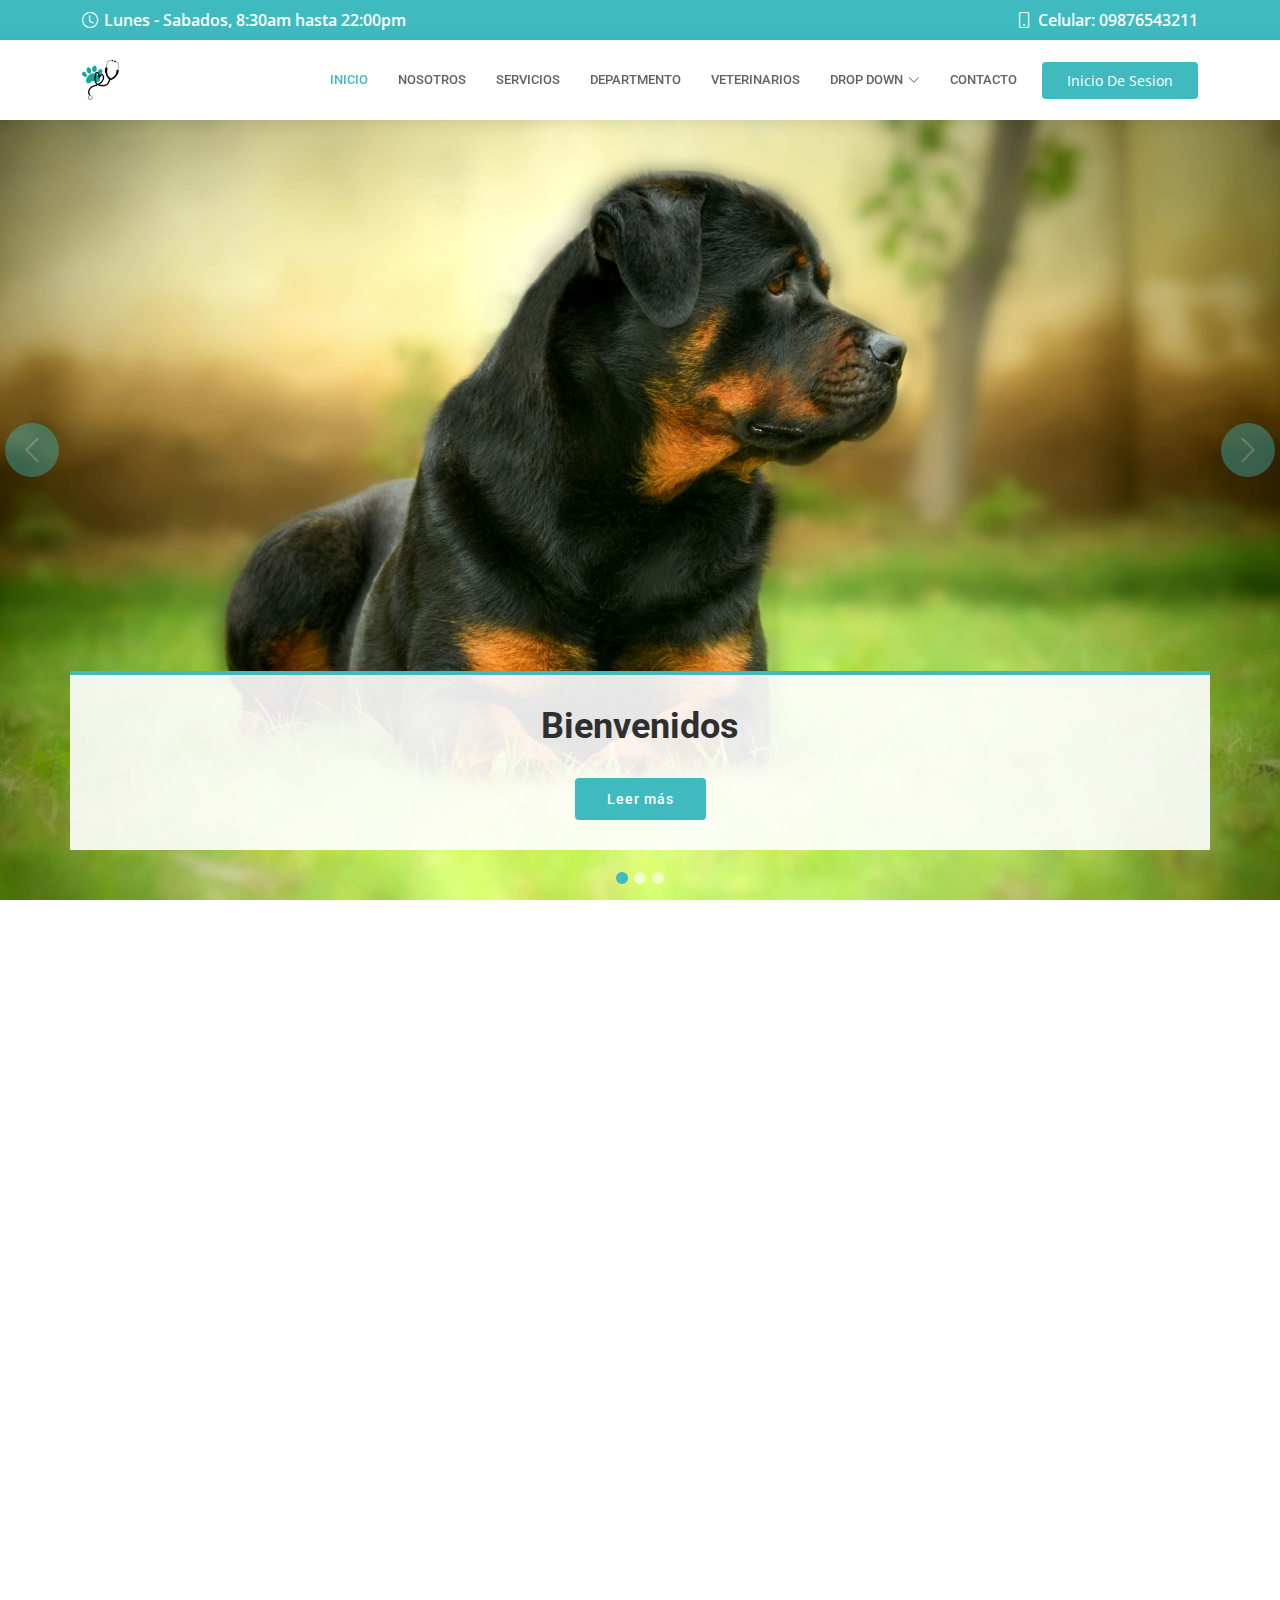
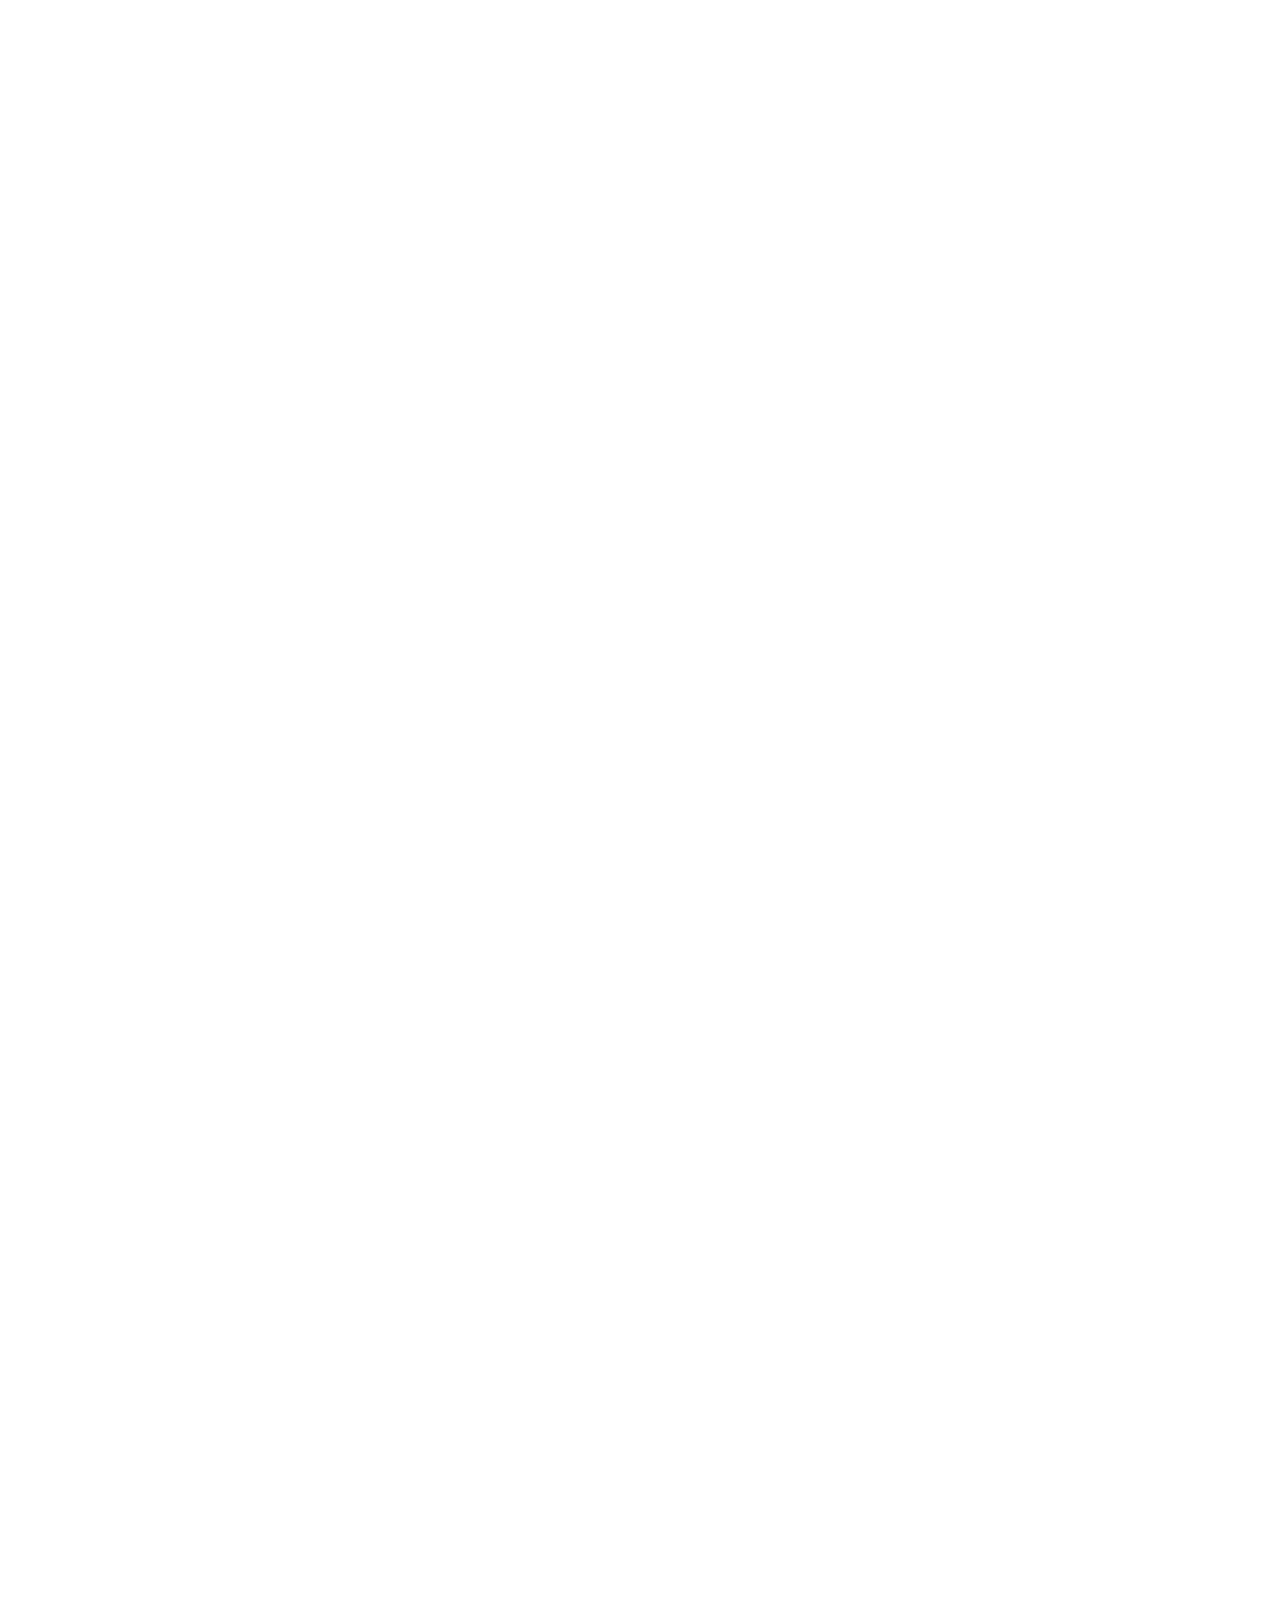
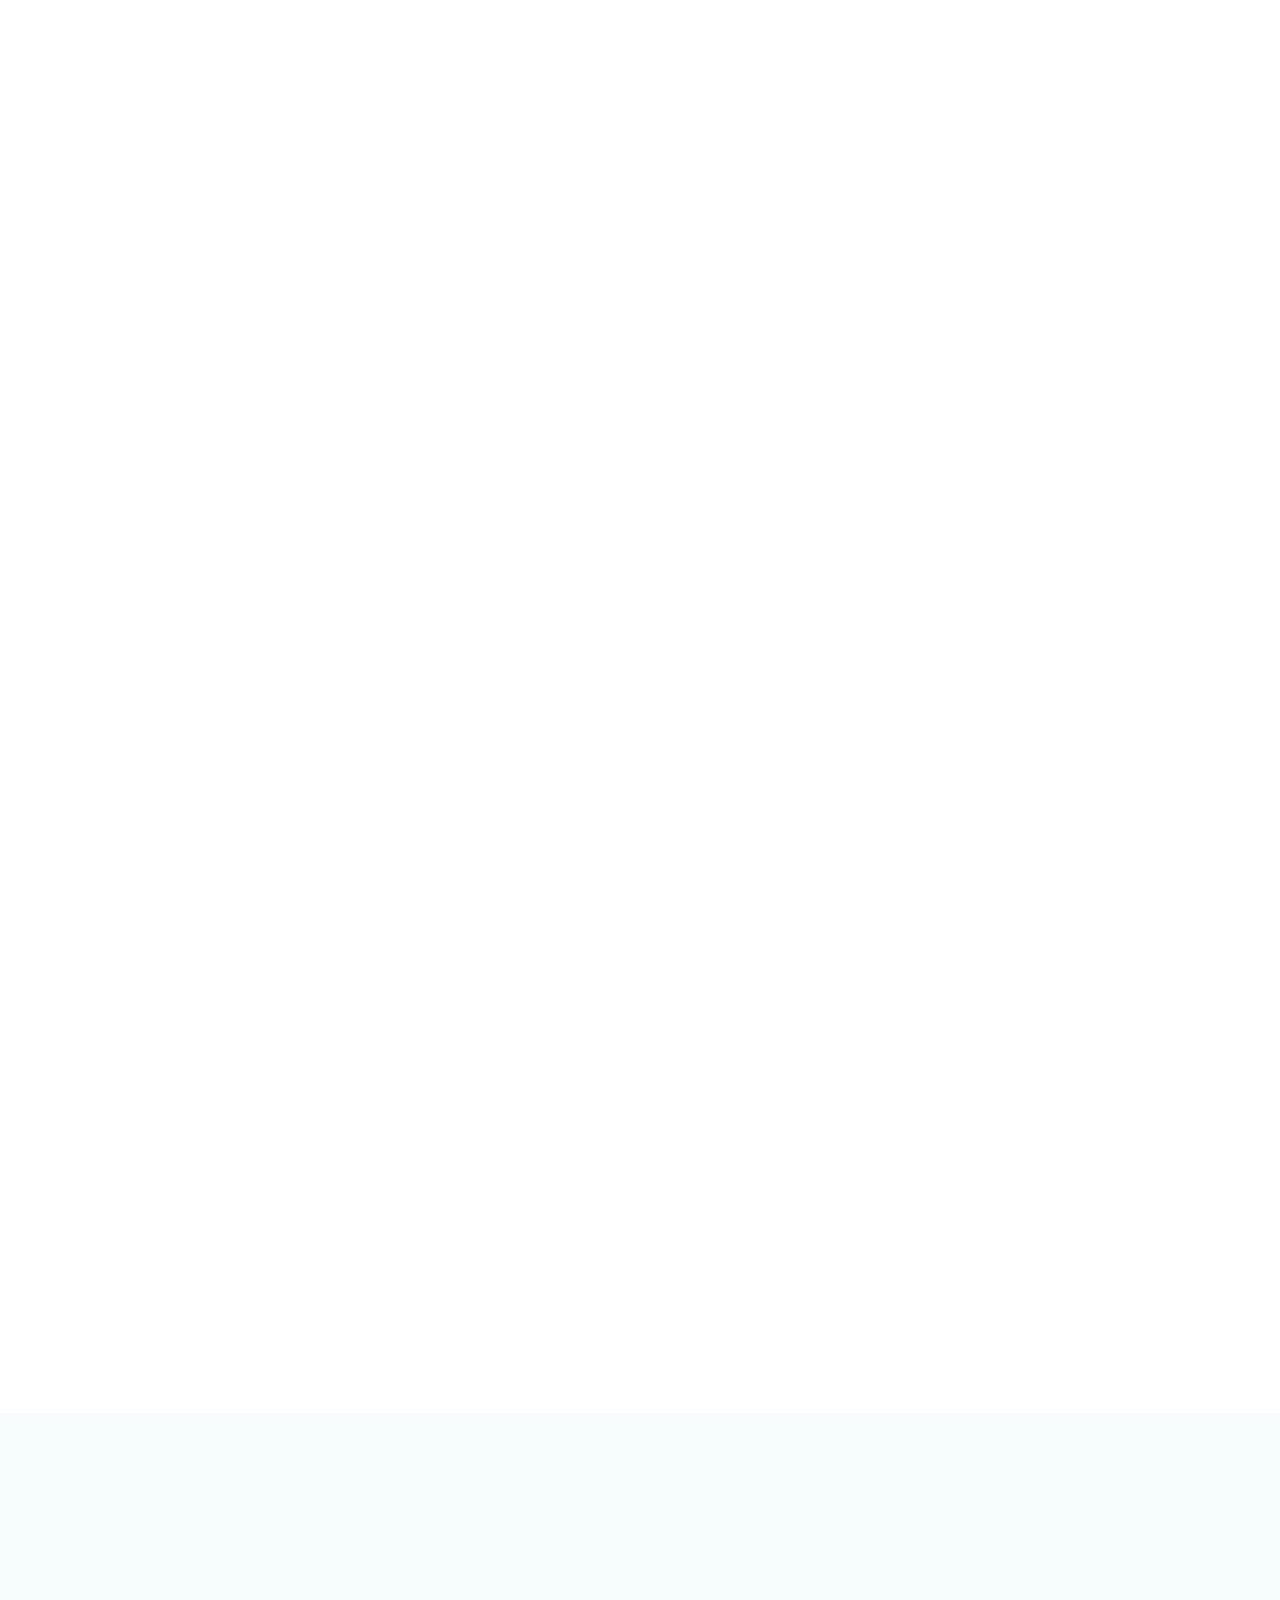
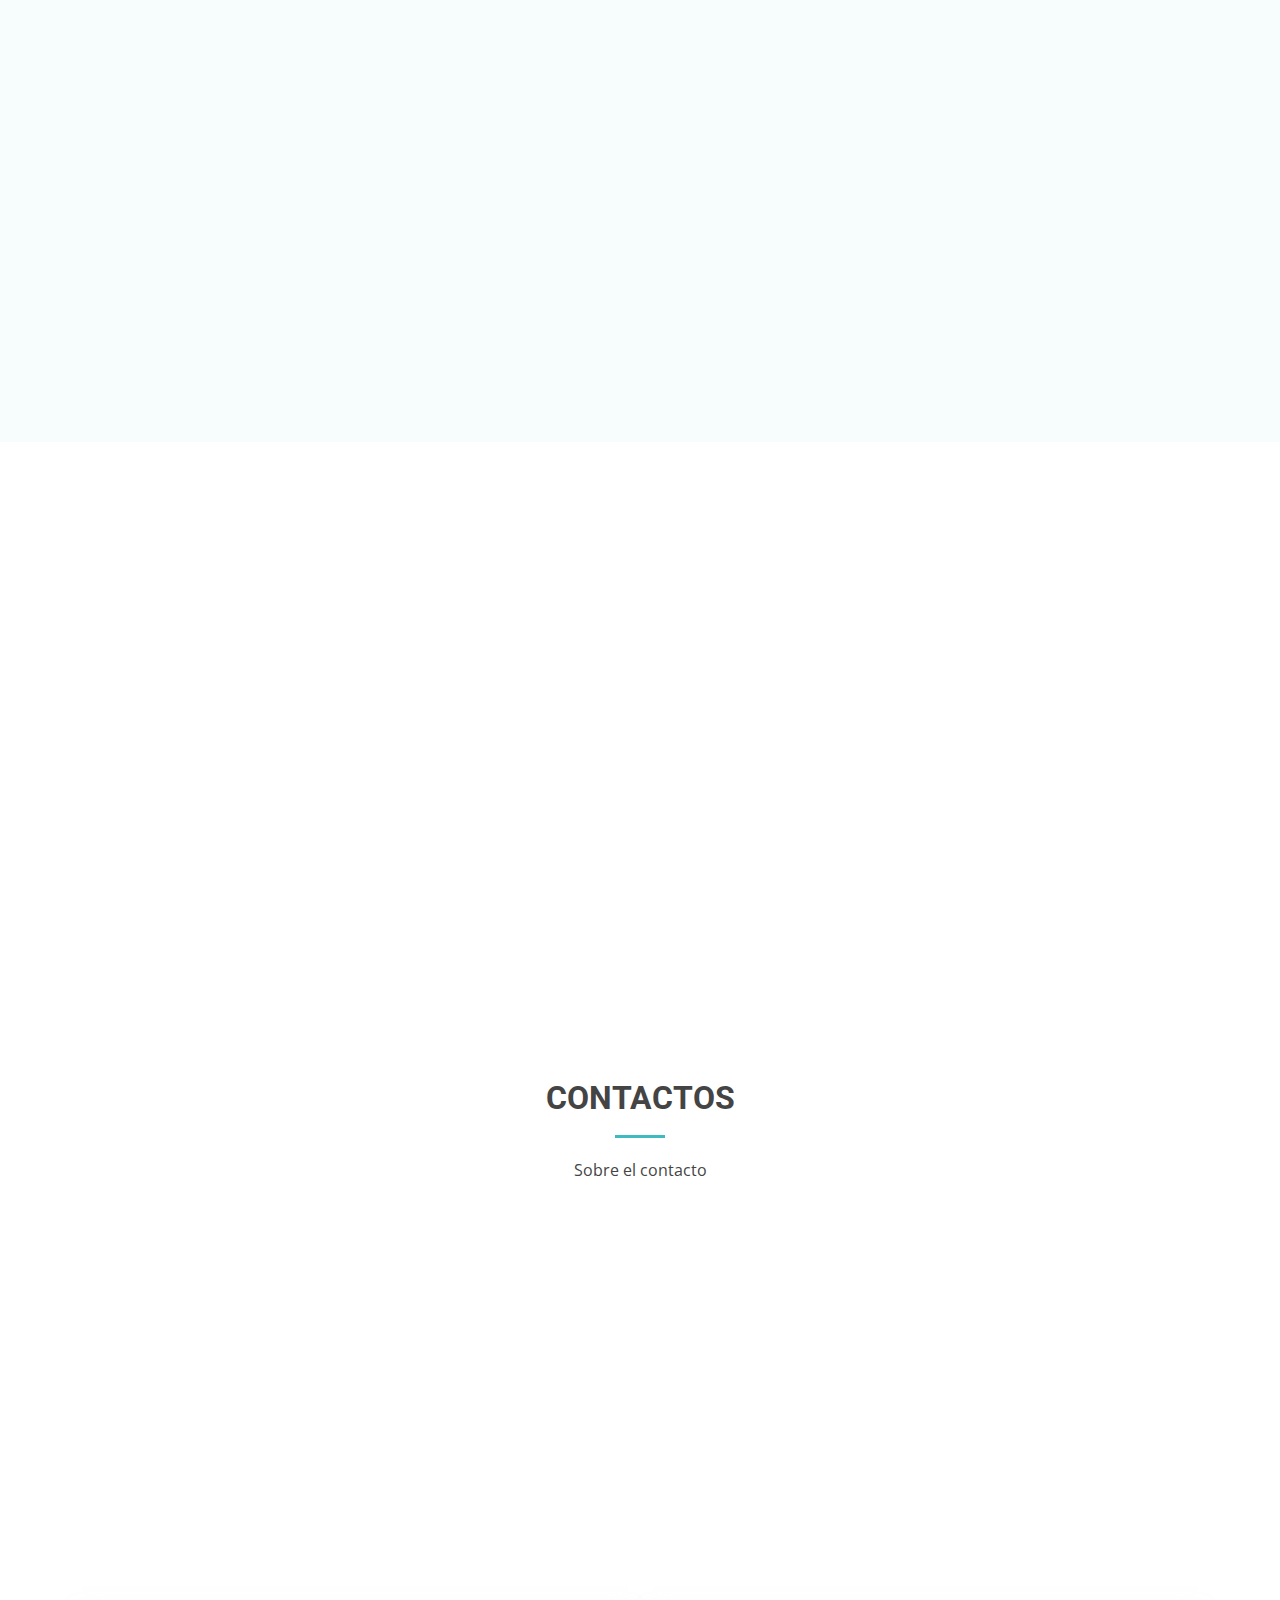
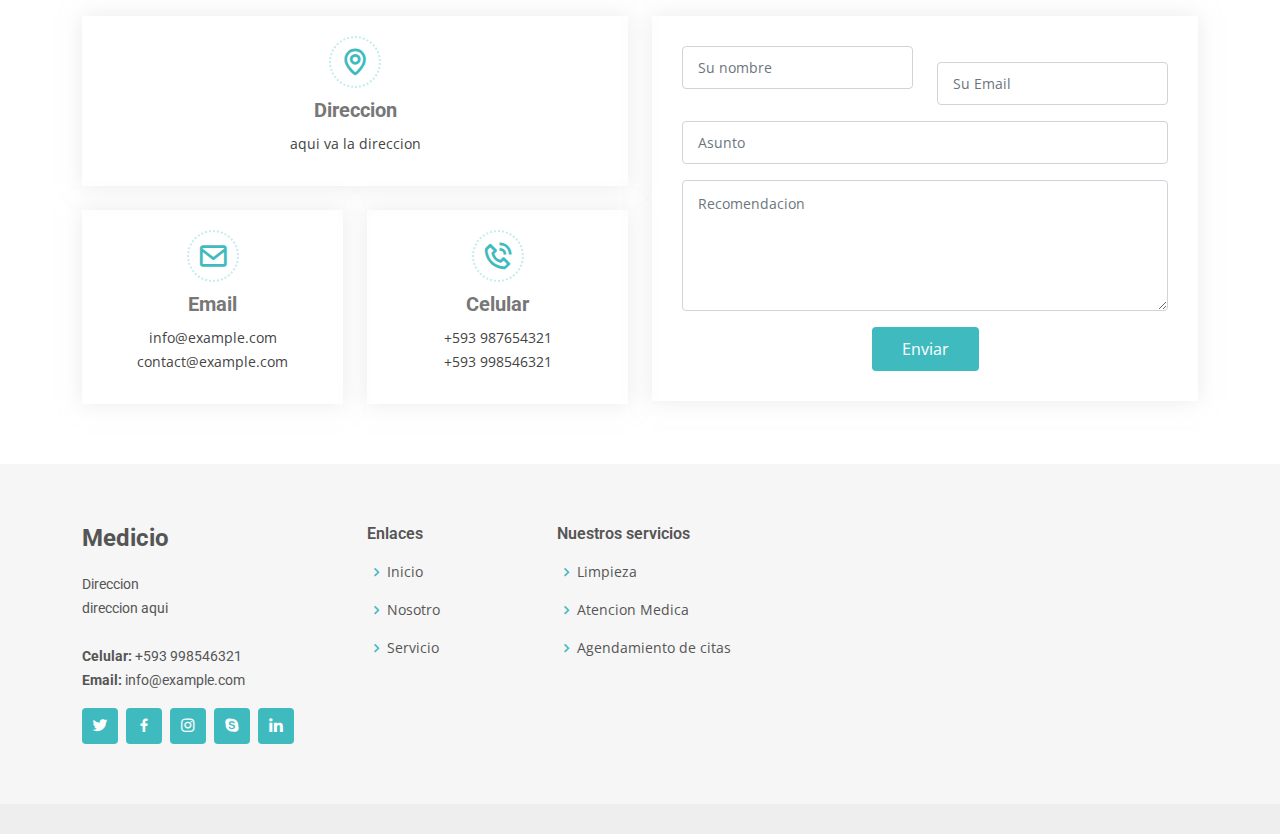
<file: Proyecto/index.html>
<!DOCTYPE html>
<html lang="en">

<head>
  <meta charset="utf-8">
  <meta content="width=device-width, initial-scale=1.0" name="viewport">

  <title>Index</title>
  <meta content="" name="description">
  <meta content="" name="keywords">

  <!-- Favicons -->
  <link href="assets/img/favicon.png" rel="icon">
  <link href="assets/img/apple-touch-icon.png" rel="apple-touch-icon">

  <!-- Google Fonts -->
  <link href="https://fonts.googleapis.com/css?family=Open+Sans:300,300i,400,400i,600,600i,700,700i|Roboto:300,300i,400,400i,500,500i,600,600i,700,700i|Poppins:300,300i,400,400i,500,500i,600,600i,700,700i" rel="stylesheet">

  <!-- Vendor CSS Files -->
  <link href="assets/vendor/fontawesome-free/css/all.min.css" rel="stylesheet">
  <link href="assets/vendor/animate.css/animate.min.css" rel="stylesheet">
  <link href="assets/vendor/aos/aos.css" rel="stylesheet">
  <link href="assets/vendor/bootstrap/css/bootstrap.min.css" rel="stylesheet">
  <link href="assets/vendor/bootstrap-icons/bootstrap-icons.css" rel="stylesheet">
  <link href="assets/vendor/boxicons/css/boxicons.min.css" rel="stylesheet">
  <link href="assets/vendor/glightbox/css/glightbox.min.css" rel="stylesheet">
  <link href="assets/vendor/swiper/swiper-bundle.min.css" rel="stylesheet">

  <!-- Template Main CSS File -->
  <link href="assets/css/style.css" rel="stylesheet">
</head>

<body>

  <!-- ======= Top Bar ======= -->
  <div id="topbar" class="d-flex align-items-center fixed-top">
    <div class="container d-flex align-items-center justify-content-center justify-content-md-between">
      <div class="align-items-center d-none d-md-flex">
        <i class="bi bi-clock"></i> Lunes - Sabados, 8:30am hasta 22:00pm
      </div>
      <div class="d-flex align-items-center">
        <i class="bi bi-phone"></i> Celular: 09876543211
      </div>
    </div>
  </div>

  <!-- ======= Header ======= -->
  <header id="header" class="fixed-top">
    <div class="container d-flex align-items-center">

      <a href="index.html" class="logo me-auto"><img src="assets/img/logo.png" alt=""></a>
      <!-- Uncomment below if you prefer to use an image logo -->
      <!-- <h1 class="logo me-auto"><a href="index.html">Medicio</a></h1> -->

      <nav id="navbar" class="navbar order-last order-lg-0">
        <ul>
          <li><a class="nav-link scrollto " href="#hero">Inicio</a></li>
          <li><a class="nav-link scrollto" href="#about">Nosotros</a></li>
          <li><a class="nav-link scrollto" href="#services">Servicios</a></li>
          <li><a class="nav-link scrollto" href="#departments">Departmento</a></li>
          <li><a class="nav-link scrollto" href="#doctors">Veterinarios</a></li>
          <li class="dropdown"><a href="#"><span>Drop Down</span> <i class="bi bi-chevron-down"></i></a>
            <ul>
              <li><a href="#">Drop Down 1</a></li>
              <li class="dropdown"><a href="#"><span>Deep Drop Down</span> <i class="bi bi-chevron-right"></i></a>
                <ul>
                  <li><a href="#">Deep Drop Down 1</a></li>
                  <li><a href="#">Deep Drop Down 2</a></li>
                  <li><a href="#">Deep Drop Down 3</a></li>
                  <li><a href="#">Deep Drop Down 4</a></li>
                  <li><a href="#">Deep Drop Down 5</a></li>
                </ul>
              </li>
              <li><a href="#">Drop Down 2</a></li>
              <li><a href="#">Drop Down 3</a></li>
              <li><a href="#">Drop Down 4</a></li>
            </ul>
          </li>
          <li><a class="nav-link scrollto" href="#contact">Contacto</a></li>
        </ul>
        <i class="bi bi-list mobile-nav-toggle"></i>
      </nav><!-- .navbar -->

      <a href="login.html" class="appointment-btn scrollto"><span class="d-none d-md-inline">Inicio</span> De Sesion</a>

    </div>
  </header><!-- End Header -->

  <!-- ======= Hero Section ======= -->
  <section id="hero">
    <div id="heroCarousel" data-bs-interval="5000" class="carousel slide carousel-fade" data-bs-ride="carousel">

      <ol class="carousel-indicators" id="hero-carousel-indicators"></ol>

      <div class="carousel-inner" role="listbox">

        <!-- Slide 1 -->
        <div class="carousel-item active" style="background-image: url(assets/img/slide/Equipo.jpg)">
          <div class="container">
            <h2>Bienvenidos <span></span></h2>
            <p></p>
            <a href="#about" class="btn-get-started scrollto">Leer más</a>
          </div>
        </div>

        <!-- Slide 2 -->
        <div class="carousel-item" style="background-image: url(assets/img/slide/clinica.jpg)">
          <div class="container">
            <h2>Control</h2>
            <p></p>
            <a href="#about" class="btn-get-started scrollto">Leer más</a>
          </div>
        </div>

        <!-- Slide 3 -->
        <div class="carousel-item" style="background-image: url(assets/img/slide/cirugia.jpg)">
          <div class="container">
            <h2>Cirugias</h2>
            <p></p>
            <a href="#about" class="btn-get-started scrollto">Leer más</a>
          </div>
        </div>

      </div>

      <a class="carousel-control-prev" href="#heroCarousel" role="button" data-bs-slide="prev">
        <span class="carousel-control-prev-icon bi bi-chevron-left" aria-hidden="true"></span>
      </a>

      <a class="carousel-control-next" href="#heroCarousel" role="button" data-bs-slide="next">
        <span class="carousel-control-next-icon bi bi-chevron-right" aria-hidden="true"></span>
      </a>

    </div>
  </section><!-- End Hero -->

  <main id="main">

    <!-- ======= Featured Services Section ======= -->
    <section id="featured-services" class="featured-services">
      <div class="container" data-aos="fade-up">

        <div class="row">
          <div class="col-md-6 col-lg-3 d-flex align-items-stretch mb-5 mb-lg-0">
            <div class="icon-box" data-aos="fade-up" data-aos-delay="100">
              <div class="icon"><i class="fas fa-heartbeat"></i></div>
              <h4 class="title"><a href=""></a>Chequeo Medico</h4>
              <p class="description">Voluptatum deleniti atque corrupti quos dolores et quas molestias excepturi</p>
            </div>
          </div>

          <div class="col-md-6 col-lg-3 d-flex align-items-stretch mb-5 mb-lg-0">
            <div class="icon-box" data-aos="fade-up" data-aos-delay="200">
              <div class="icon"><i class="fas fa-pills"></i></div>
              <h4 class="title"><a href="">Medicinas</a></h4>
              <p class="description">Duis aute irure dolor in reprehenderit in voluptate velit esse cillum dolore</p>
            </div>
          </div>

          <div class="col-md-6 col-lg-3 d-flex align-items-stretch mb-5 mb-lg-0">
            <div class="icon-box" data-aos="fade-up" data-aos-delay="300">
              <div class="icon"><i class="fas fa-thermometer"></i></div>
              <h4 class="title"><a href="">Vacunaciones/Desparacitaciones</a></h4>
              <p class="description">Excepteur sint occaecat cupidatat non proident, sunt in culpa qui officia</p>
            </div>
          </div>

          <div class="col-md-6 col-lg-3 d-flex align-items-stretch mb-5 mb-lg-0">
            <div class="icon-box" data-aos="fade-up" data-aos-delay="400">
              <div class="icon"><i class="fas fa-dna"></i></div>
              <h4 class="title"><a href="">Examenes</a></h4>
              <p class="description">At vero eos et accusamus et iusto odio dignissimos ducimus qui blanditiis</p>
            </div>
          </div>

        </div>

      </div>
    </section><!-- End Featured Services Section -->

    
    <!-- ======= Cta Section ======= -->
   <!--  <section id="cta" class="cta">
      <div class="container" data-aos="zoom-in">

        <div class="text-center">
          <h3>In an emergency? Need help now?</h3>
          <p> Duis aute irure dolor in reprehenderit in voluptate velit esse cillum dolore eu fugiat nulla pariatur. Excepteur sint occaecat cupidatat non proident, sunt in culpa qui officia deserunt mollit anim id est laborum.</p>
          <a class="cta-btn scrollto" href="#appointment">Make an Make an Appointment</a>
        </div>

      </div>
    </section> --><!-- End Cta Section -->
  

    <!-- ======= About Us Section ======= -->
    <section id="about" class="about">
      <div class="container" data-aos="fade-up">

        <div class="section-title">
          <h2>Sobre Nosotros</h2>
          <p>Aqui va el contenido sobre Nosotros</p>
        </div>

        <div class="row">
          <div class="col-lg-6" data-aos="fade-right">
            <img src="assets/img/Clinica.jpg" class="img-fluid" alt="">
          </div>
          <div class="col-lg-6 pt-4 pt-lg-0 content" data-aos="fade-left">
            <h3>Titulo aqui</h3>
            <p class="fst-italic">
              Contenido sobre la clinica
            </p>
            <ul>
              <li><i class="bi bi-check-circle"></i> </li>
              <li><i class="bi bi-check-circle"></i> </li>
              <li><i class="bi bi-check-circle"></i> </li>
            </ul>
            <p>
            </p>
          </div>
        </div>

      </div>
    </section><!-- End About Us Section -->

    <!-- ======= Counts Section ======= -->
    <section id="counts" class="counts">
      <div class="container" data-aos="fade-up">

        <div class="row no-gutters">

          <div class="col-lg-3 col-md-6 d-md-flex align-items-md-stretch">
            <div class="count-box">
              <i class="fas fa-user-md"></i>
              <span data-purecounter-start="0" data-purecounter-end="10" data-purecounter-duration="2" class="purecounter"></span>

              <p><strong>Veterinario</strong> sobre el veterinario aqui </p>
              <a href="#">Seguir leyendo &raquo;</a>
            </div>
          </div>

          <div class="col-lg-3 col-md-6 d-md-flex align-items-md-stretch">
            <div class="count-box">
              <i class="far fa-hospital"></i>
              <span data-purecounter-start="0" data-purecounter-end="5" data-purecounter-duration="2" class="purecounter"></span>
              <p><strong>Edificios</strong> sobre los edificios</p>
              <a href="#">Seguir leyendo &raquo;</a>
            </div>
          </div>

          <div class="col-lg-3 col-md-6 d-md-flex align-items-md-stretch">
            <div class="count-box">
              <i class="fas fa-flask"></i>
              <span data-purecounter-start="0" data-purecounter-end="25" data-purecounter-duration="2" class="purecounter"></span>
              <p><strong>Examenes clinicos</strong> sobre examenes</p>
              <a href="#"> Seguir leyendo &raquo;</a>
            </div>
          </div>

          <div class="col-lg-3 col-md-6 d-md-flex align-items-md-stretch">
            <div class="count-box">
              <i class="fas fa-award"></i>
              <span data-purecounter-start="0" data-purecounter-end="150" data-purecounter-duration="2" class="purecounter"></span>
              <p><strong>Reconocimientos</strong> sobre reconocimientos</p>
              <a href="#">Seguir leyendo &raquo;</a>
            </div>
          </div>

        </div>

      </div>
    </section><!-- End Counts Section -->

    <!-- ======= Features Section ======= -->
    <section id="features" class="features">
      <div class="container" data-aos="fade-up">

        <div class="row">
          <div class="col-lg-6 order-2 order-lg-1" data-aos="fade-right">
            <div class="icon-box mt-5 mt-lg-0">
              <i class="bx bx-receipt"></i>
              <h4>Est labore ad</h4>
              <p>Consequuntur sunt aut quasi enim aliquam quae harum pariatur laboris nisi ut aliquip</p>
            </div>
            <div class="icon-box mt-5">
              <i class="bx bx-cube-alt"></i>
              <h4>Harum esse qui</h4>
              <p>Excepteur sint occaecat cupidatat non proident, sunt in culpa qui officia deserunt</p>
            </div>
            <div class="icon-box mt-5">
              <i class="bx bx-images"></i>
              <h4>Aut occaecati</h4>
              <p>Aut suscipit aut cum nemo deleniti aut omnis. Doloribus ut maiores omnis facere</p>
            </div>
            <div class="icon-box mt-5">
              <i class="bx bx-shield"></i>
              <h4>Beatae veritatis</h4>
              <p>Expedita veritatis consequuntur nihil tempore laudantium vitae denat pacta</p>
            </div>
          </div>
          <div class="image col-lg-6 order-1 order-lg-2" style='background-image: url("assets/img/features.jpg");' data-aos="zoom-in"></div>
        </div>

      </div>
    </section><!-- End Features Section -->

    <!-- ======= Services Section ======= -->
    <section id="services" class="services services">
      <div class="container" data-aos="fade-up">

        <div class="section-title">
          <h2>Servicios</h2>
          <p>Aqui va contednido de los servicios</p>
        </div>

        <div class="row">
          <div class="col-lg-4 col-md-6 icon-box" data-aos="zoom-in" data-aos-delay="100">
            <div class="icon"><i class="fas fa-heartbeat"></i></div>
            <h4 class="title"><a href="">Chequeo </a></h4>
            <p class="description">aqui va sobre el chequeo</p>
          </div>
          <div class="col-lg-4 col-md-6 icon-box" data-aos="zoom-in" data-aos-delay="200">
            <div class="icon"><i class="fas fa-pills"></i></div>
            <h4 class="title"><a href="">Medicamentos</a></h4>
            <p class="description">aqui va sobre medicamentos </p>
          </div>
          <div class="col-lg-4 col-md-6 icon-box" data-aos="zoom-in" data-aos-delay="300">
            <div class="icon"><i class="fas fa-hotel"></i></div>
            <h4 class="title"><a href="">Hospedaje</a></h4>
            <p class="description">aqui va sobre el hospedaje</p>
          </div>
          <div class="col-lg-4 col-md-6 icon-box" data-aos="zoom-in" data-aos-delay="100">
            <div class="icon"><i class="fas fa-dna"></i></div>
            <h4 class="title"><a href="">Examenes</a></h4>
            <p class="description">aqui va sobre examenes</p>
          </div>
          <div class="col-lg-4 col-md-6 icon-box" data-aos="zoom-in" data-aos-delay="200">
            <div class="icon"><i class="fas fa-shower"></i></div>
            <h4 class="title"><a href="">Limpieza</a></h4>
            <p class="description">aqui va sobre limpieza</p>
          </div>
          <div class="col-lg-4 col-md-6 icon-box" data-aos="zoom-in" data-aos-delay="300">
            <div class="icon"><i class="fas fa-syringe"></i></div>
            <h4 class="title"><a href="">Vacunaciones y desparacitacion</a></h4>
            <p class="description">aqui va sobre vacunacion y desparacitacion</p>
          </div>
        </div>

      </div>
    </section>
    <!-- End Services Section -->

      <!-- ======= Departments Section ======= -->
    <section id="departments" class="departments">
      <div class="container" data-aos="fade-up">

        <div class="section-title">
          <h2>Departamentos</h2>
          <p>Aqui va sobre el equipo de la clinica </p>
        </div>

        <div class="row" data-aos="fade-up" data-aos-delay="100">
          <div class="col-lg-4 mb-5 mb-lg-0">
            <ul class="nav nav-tabs flex-column">
              <li class="nav-item">
                <a class="nav-link active show" data-bs-toggle="tab" data-bs-target="#tab-1">
                  <h4>Veterinario</h4>
                  <p>Aqui va sobre el veterinario</p>
                </a>
              </li>
              <li class="nav-item mt-2">
                <a class="nav-link" data-bs-toggle="tab" data-bs-target="#tab-2">
                  <h4>Cirujano</h4>
                  <p>Sobre el cirujano.</p>
                </a>
              </li>
              
            </ul>
          </div>
          <div class="col-lg-8">
            <div class="tab-content">
              <div class="tab-pane active show" id="tab-1">
                <h3>Veterinario</h3>
                <p class="fst-italic">Sobre el veterinario</p>
                <img src="assets/img/Vetrinario.jpg" alt="" class="img-fluid">
                <p>Sobre el veterinario</p>
              </div>
              <div class="tab-pane" id="tab-2">
                <h3>Cirujano</h3>
                <p class="fst-italic">Aqui va sobre el cirujano</p>
                <img src="assets/img/cirugia.jpg" alt="" class="img-fluid">
                <p>Aqui va sobre el cirujano</p>
              </div>
              <!--puede ir otras imagenes de departamentos -->
            </div>
          </div>
        </div>

      </div>
    </section><!-- End Departments Section -->

    <!-- ======= Testimonials Section ======= -->
    <section id="testimonials" class="testimonials">
      <div class="container" data-aos="fade-up">

        <div class="section-title">
          <h2>Testimonios</h2>
          <p>Sobre los testimonios</p>
        </div>

        <div class="testimonials-slider swiper" data-aos="fade-up" data-aos-delay="100">
          <div class="swiper-wrapper">

            <div class="swiper-slide">
              <div class="testimonial-item">
                <p>
                  <i class="bx bxs-quote-alt-left quote-icon-left"></i>
                  Aqui va cometario sobre el testimonio
                  <i class="bx bxs-quote-alt-right quote-icon-right"></i>
                </p>
                <img src="assets/img/testimonials/testimonials-1.jpg" class="testimonial-img" alt="">
                <h3>Testimonio1</h3>
                <h4> &amp; </h4>
              </div>
            </div><!-- End testimonial item -->

            <div class="swiper-slide">
              <div class="testimonial-item">
                <p>
                  <i class="bx bxs-quote-alt-left quote-icon-left"></i>
                  Aqui va cometario sobre el testimonio
                  <i class="bx bxs-quote-alt-right quote-icon-right"></i>
                </p>
                <img src="assets/img/testimonials/testimonials-2.jpg" class="testimonial-img" alt="">
                <h3>STestimonio2</h3>
                <h4>..</h4>
              </div>
            </div><!-- End testimonial item -->

            <div class="swiper-slide">
              <div class="testimonial-item">
                <p>
                  <i class="bx bxs-quote-alt-left quote-icon-left"></i>
                  Aqui va cometario sobre el testimonio
                  <i class="bx bxs-quote-alt-right quote-icon-right"></i>
                </p>
                <img src="assets/img/testimonials/testimonials-3.jpg" class="testimonial-img" alt="">
                <h3>Testimonio3</h3>
                <h4>...</h4>
              </div>
            </div><!-- End testimonial item -->

            <div class="swiper-slide">
              <div class="testimonial-item">
                <p>
                  <i class="bx bxs-quote-alt-left quote-icon-left"></i>
                  Aqui va cometario sobre el testimonio
                  <i class="bx bxs-quote-alt-right quote-icon-right"></i>
                </p>
                <img src="assets/img/testimonials/testimonials-4.jpg" class="testimonial-img" alt="">
                <h3>Testimonio4</h3>
                <h4>....</h4>
              </div>
            </div><!-- End testimonial item -->

            <div class="swiper-slide">
              <div class="testimonial-item">
                <p>
                  <i class="bx bxs-quote-alt-left quote-icon-left"></i>
                  Aqui va cometario sobre el testimonio
                  <i class="bx bxs-quote-alt-right quote-icon-right"></i>
                </p>
                <img src="assets/img/testimonials/testimonials-5.jpg" class="testimonial-img" alt="">
                <h3>Testimonio5</h3>
                <h4>...</h4>
              </div>
            </div><!-- End testimonial item -->

          </div>
          <div class="swiper-pagination"></div>
        </div>

      </div>
    </section><!-- End Testimonials Section -->

    <!-- ======= Doctors Section ======= -->
    <section id="doctors" class="doctors section-bg">
      <div class="container" data-aos="fade-up">

        <div class="section-title">
          <h2>Veterinarios</h2>
          <p>Sobre los veterinarios</p>
        </div>

        <div class="row">

          <div class="col-lg-3 col-md-6 d-flex align-items-stretch">
            <div class="member" data-aos="fade-up" data-aos-delay="100">
              <div class="member-img">
                <img src="assets/img/doctors/doctors-1.jpg" class="img-fluid" alt="">
                <div class="social">
                  <a href=""><i class="bi bi-twitter"></i></a>
                  <a href=""><i class="bi bi-facebook"></i></a>
                  <a href=""><i class="bi bi-instagram"></i></a>
                  <a href=""><i class="bi bi-linkedin"></i></a>
                </div>
              </div>
              <div class="member-info">
                <h4>Doctor1</h4>
                <span>Veterinario</span>
              </div>
            </div>
          </div>

          <div class="col-lg-3 col-md-6 d-flex align-items-stretch">
            <div class="member" data-aos="fade-up" data-aos-delay="200">
              <div class="member-img">
                <img src="assets/img/doctors/doctors-2.jpg" class="img-fluid" alt="">
                <div class="social">
                  <a href=""><i class="bi bi-twitter"></i></a>
                  <a href=""><i class="bi bi-facebook"></i></a>
                  <a href=""><i class="bi bi-instagram"></i></a>
                  <a href=""><i class="bi bi-linkedin"></i></a>
                </div>
              </div>
              <div class="member-info">
                <h4>Doctor2</h4>
                <span>Cirujana</span>
              </div>
            </div>
          </div>

          <div class="col-lg-3 col-md-6 d-flex align-items-stretch">
            <div class="member" data-aos="fade-up" data-aos-delay="300">
              <div class="member-img">
                <img src="assets/img/doctors/doctors-3.jpg" class="img-fluid" alt="">
                <div class="social">
                  <a href=""><i class="bi bi-twitter"></i></a>
                  <a href=""><i class="bi bi-facebook"></i></a>
                  <a href=""><i class="bi bi-instagram"></i></a>
                  <a href=""><i class="bi bi-linkedin"></i></a>
                </div>
              </div>
              <div class="member-info">
                <h4>Doctor3</h4>
                <span>Veterinario</span>
              </div>
            </div>
          </div>

          <div class="col-lg-3 col-md-6 d-flex align-items-stretch">
            <div class="member" data-aos="fade-up" data-aos-delay="400">
              <div class="member-img">
                <img src="assets/img/doctors/doctors-4.jpg" class="img-fluid" alt="">
                <div class="social">
                  <a href=""><i class="bi bi-twitter"></i></a>
                  <a href=""><i class="bi bi-facebook"></i></a>
                  <a href=""><i class="bi bi-instagram"></i></a>
                  <a href=""><i class="bi bi-linkedin"></i></a>
                </div>
              </div>
              <div class="member-info">
                <h4>doctor4</h4>
                <span>Asistente</span>
              </div>
            </div>
          </div>

        </div>

      </div>
    </section><!-- End Doctors Section -->

    <!-- ======= Gallery Section ======= -->
    <section id="gallery" class="gallery">
      <div class="container" data-aos="fade-up">

        <div class="section-title">
          <h2>Galeria</h2>
          <p>aqui sobre la galeria</p>
        </div>

        <div class="gallery-slider swiper">
          <div class="swiper-wrapper align-items-center">
            <div class="swiper-slide"><a class="gallery-lightbox" href="assets/img/galeria/amigo.jpg"><img src="assets/img/galeria/amigo.jpg" class="img-fluid" alt=""></a></div>
            <div class="swiper-slide"><a class="gallery-lightbox" href="assets/img/galeria/examenes.jpg"><img src="assets/img/galeria/examenes.jpg" class="img-fluid" alt=""></a></div>
            <div class="swiper-slide"><a class="gallery-lightbox" href="assets/img/galeria/hospedaje.jpg"><img src="assets/img/galeria/hospedaje.jpg" class="img-fluid" alt=""></a></div>
            <div class="swiper-slide"><a class="gallery-lightbox" href="assets/img/galeria/veterinaria.jpg"><img src="assets/img/galeria/veterinaria.jpg" class="img-fluid" alt=""></a></div>
            <div class="swiper-slide"><a class="gallery-lightbox" href="assets/img/galeria/VACUNA1.jpg"><img src="assets/img/galeria/VACUNA1.jpg" class="img-fluid" alt="" width="300px" height="300px"></a></div>
            <div class="swiper-slide"><a class="gallery-lightbox" href="assets/img/galeria/limpieza.jpg"><img src="assets/img/galeria/limpieza.jpg" class="img-fluid" alt=""></a></div>
            <div class="swiper-slide"><a class="gallery-lightbox" href="assets/img/galeria/medicina.jpg"><img src="assets/img/galeria/medicina.jpg" class="img-fluid" alt=""></a></div>
            <div class="swiper-slide"><a class="gallery-lightbox" href="assets/img/galeria/cirujia.jpg"><img src="assets/img/galeria/cirujia.jpg" class="img-fluid" alt=""></a></div>
          </div>
          <div class="swiper-pagination"></div>
        </div>

      </div>
    </section><!-- End Gallery Section -->
    
    <!-- ======= Contact Section ======= -->
    <section id="contact" class="contact">
      <div class="container">

        <div class="section-title">
          <h2>Contactos</h2>
          <p>Sobre el contacto</p>
        </div>

      </div>

      <div>
        <iframe style="border:0; width: 100%; height: 350px;" src="https://www.google.com/maps/embed?pb=!1m18!1m12!1m3!1d3989.811755531457!2d-78.50309158529942!3d-0.10393749992415352!2m3!1f0!2f0!3f0!3m2!1i1024!2i768!4f13.1!3m3!1m2!1s0x91d585a3b502d857%3A0x6c95622503c0cb57!2sCaton%20Cardenas%2C%20Quito%20170134!5e0!3m2!1ses-419!2sec!4v1638409387651!5m2!1ses-419!2sec" frameborder="0" allowfullscreen></iframe>
      </div>

      <div class="container">

        <div class="row mt-5">

          <div class="col-lg-6">

            <div class="row">
              <div class="col-md-12">
                <div class="info-box">
                  <i class="bx bx-map"></i>
                  <h3>Direccion</h3>
                  <p>aqui va la direccion</p>
                </div>
              </div>
              <div class="col-md-6">
                <div class="info-box mt-4">
                  <i class="bx bx-envelope"></i>
                  <h3>Email </h3>
                  <p>info@example.com<br>contact@example.com</p>
                </div>
              </div>
              <div class="col-md-6">
                <div class="info-box mt-4">
                  <i class="bx bx-phone-call"></i>
                  <h3>Celular</h3>
                  <p>+593 987654321<br>+593 998546321</p>
                </div>
              </div>
            </div>

          </div>

          <div class="col-lg-6">
            <form action="forms/contact.php" method="post" role="form" class="php-email-form">
              <div class="row">
                <div class="col form-group">
                  <input type="text" name="name" class="form-control" id="name" placeholder="Su nombre" required>
                </div>
                <div class="col form-group mt-3">
                  <input type="email" class="form-control" name="email" id="email" placeholder="Su Email" required>
                </div>
              </div>
              <div class="form-group mt-3">
                <input type="text" class="form-control" name="subject" id="subject" placeholder="Asunto" required>
              </div>
              <div class="form-group mt-3">
                <textarea class="form-control" name="message" rows="5" placeholder="Recomendacion" required></textarea>
              </div>
              <div class="my-3">
                <div class="loading">Loading</div>
                <div class="error-message"></div>
                <div class="sent-message">Su mensaje de recomendacion </div>
              </div>
              <div class="text-center"><button type="submit">Enviar </button></div>
            </form>
          </div>

        </div>

      </div>
    </section><!-- End Contact Section -->

  </main><!-- End #main -->

  <!-- ======= Footer ======= -->
  <footer id="footer">
    <div class="footer-top">
      <div class="container">
        <div class="row">

          <div class="col-lg-3 col-md-6">
            <div class="footer-info">
              <h3>Medicio</h3>
              <p>
                Direccion <br>
                direccion aqui<br><br>
                <strong>Celular:</strong> +593 998546321<br>
                <strong>Email:</strong> info@example.com<br>
              </p>
              <div class="social-links mt-3">
                <a href="#" class="twitter"><i class="bx bxl-twitter"></i></a>
                <a href="#" class="facebook"><i class="bx bxl-facebook"></i></a>
                <a href="#" class="instagram"><i class="bx bxl-instagram"></i></a>
                <a href="#" class="google-plus"><i class="bx bxl-skype"></i></a>
                <a href="#" class="linkedin"><i class="bx bxl-linkedin"></i></a>
              </div>
            </div>
          </div>

          <div class="col-lg-2 col-md-6 footer-links">
            <h4>Enlaces</h4>
            <ul>
              <li><i class="bx bx-chevron-right"></i> <a href="#">Inicio</a></li>
              <li><i class="bx bx-chevron-right"></i> <a href="#">Nosotro</a></li>
              <li><i class="bx bx-chevron-right"></i> <a href="#">Servicio</a></li>
            </ul>
          </div>

          <div class="col-lg-3 col-md-6 footer-links">
            <h4>Nuestros servicios</h4>
            <ul>
              <li><i class="bx bx-chevron-right"></i> <a href="#">Limpieza</a></li>
              <li><i class="bx bx-chevron-right"></i> <a href="#">Atencion Medica</a></li>
              <li><i class="bx bx-chevron-right"></i> <a href="#">Agendamiento de citas </a></li>
            </ul>
          </div>
        </div>
      </div>
    </div>
  </footer><!-- End Footer -->

  <div id="preloader"></div>
  <a href="#" class="back-to-top d-flex align-items-center justify-content-center"><i class="bi bi-arrow-up-short"></i></a>

  <!-- Vendor JS Files -->
  <script src="assets/vendor/purecounter/purecounter.js"></script>
  <script src="assets/vendor/aos/aos.js"></script>
  <script src="assets/vendor/bootstrap/js/bootstrap.bundle.min.js"></script>
  <script src="assets/vendor/glightbox/js/glightbox.min.js"></script>
  <script src="assets/vendor/swiper/swiper-bundle.min.js"></script>
  <script src="assets/vendor/php-email-form/validate.js"></script>

  <!-- Template Main JS File -->
  <script src="assets/js/main.js"></script>

</body>

</html>
</file>
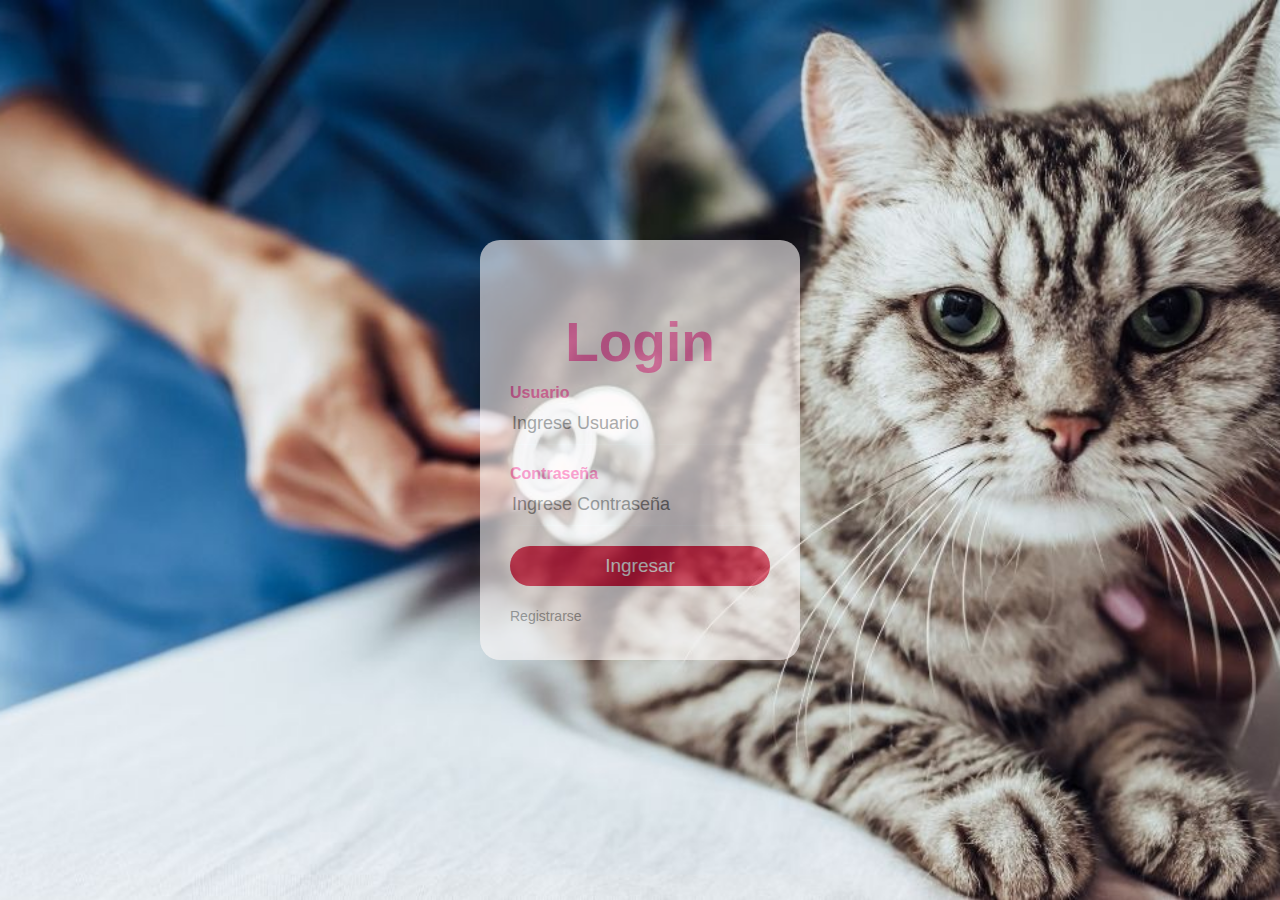
<file: Proyecto/login.html>
<!DOCTYPE html>
<html lang="en">
<head>
    <meta charset="UTF-8">
    <meta http-equiv="X-UA-Compatible" content="IE=edge">
    <meta name="viewport" content="width=device-width, initial-scale=1.0">
    <link rel="stylesheet" href="css/diseño.css">
    <title>Inicio De Sesion</title>
</head>
<body>
    <div class="login">
        <h1>Login</h1>
        <form action="#">
            <label for="usu">Usuario</label>
            <input type="text" placeholder="Ingrese Usuario">

            <label for="contra">Contraseña</label>
            <input type="password" placeholder="Ingrese Contraseña">

            <input type="submit" value="Ingresar">
            <a href="Registrar.html">Registrarse</a>
        </form>    
    </div>
</body>
</html>
</file>
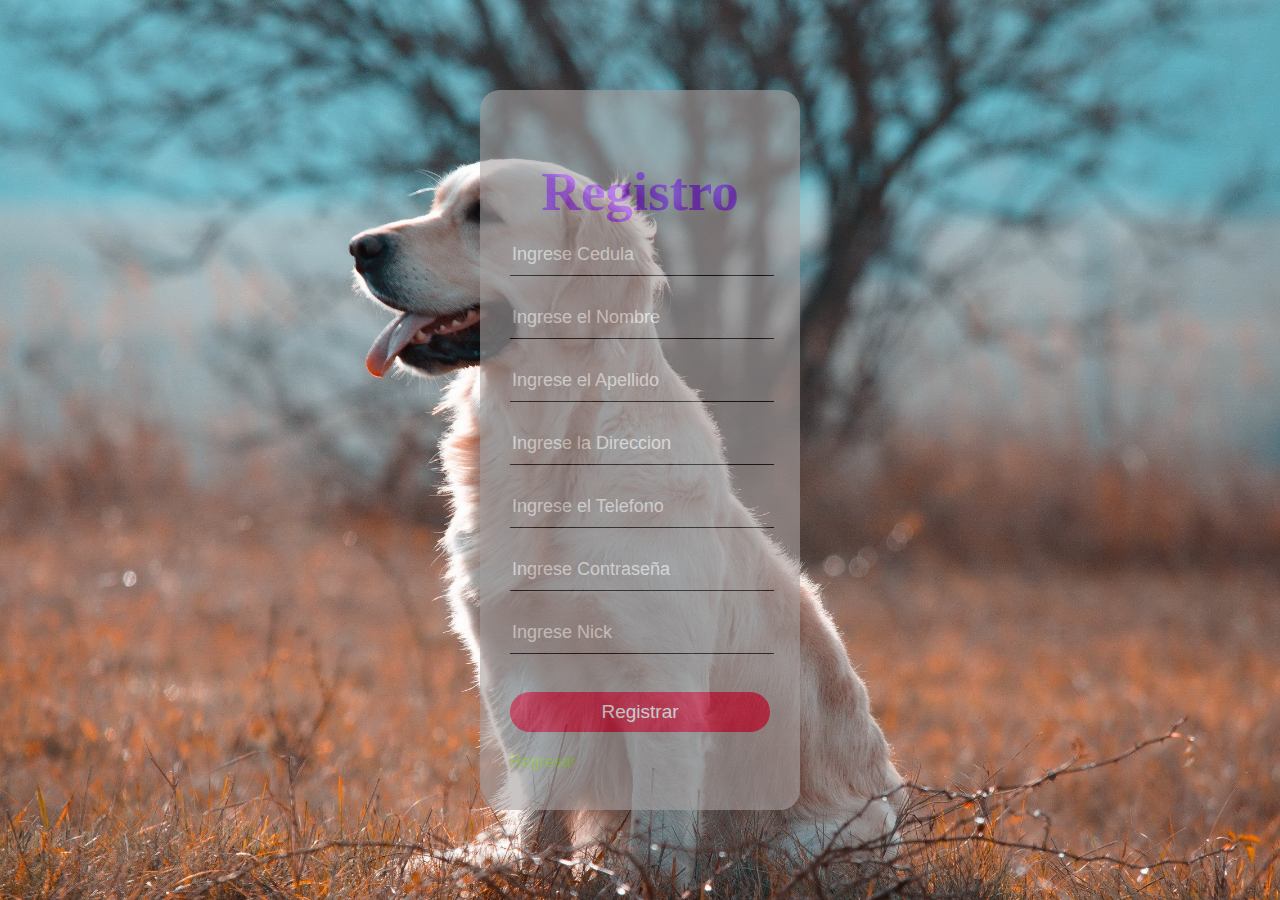
<file: Proyecto/Registrar.html>
<!DOCTYPE html>
<html lang="en">
<head>
    <meta charset="UTF-8">
    <meta http-equiv="X-UA-Compatible" content="IE=edge">
    <meta name="viewport" content="width=device-width, initial-scale=1.0">
    <link rel="stylesheet" href="css/registro.css">
    <title>Registro</title>
</head>
<body>
    <div class="login">
        <h1>Registro </h1>
        <form action="inicio.html">
            
            <input type="text" placeholder="Ingrese Cedula">
            <input type="text" placeholder="Ingrese el Nombre">
            <input type="text" placeholder="Ingrese el Apellido ">
            <input type="text" placeholder="Ingrese la Direccion">
            <input type="text" placeholder="Ingrese el Telefono">
            <input type="text" placeholder="Ingrese Contraseña">
            <input type="text" placeholder="Ingrese Nick">
             <br>
             <br>   
            <input type="submit" value="Registrar">
            <a href="login.html">Regresar</a>
        </form>    
    </div>
</body>
</html>
</file>
<file: Proyecto/css/diseño.css>
body{
    margin: 0;
    padding: 0;
    background: url(../imagenes/cabina.jpg) no-repeat center top;
    background-size: cover;
    font-family: 'Segoe UI', Tahoma, Geneva, Verdana, sans-serif;
    height: 100vh;
}
.login{
    width: 320px;
    height: 420px;
    background:snow;
    opacity: 0.6;
    color:hotpink;
    top: 50%;
    left: 50%;
    position: absolute;
    transform: translate(-50%, -50%);
    box-sizing: border-box;
    padding: 70px 30px;
    border-radius: 20px;
}

.login h1{
    margin: 0;
    padding: 0 0 10px;
    text-align: center;
    font-size: 55px ;

}

.login label{
    margin: 0;
    padding: 0;
    font-weight: bold;
    display: block;
}

.login input{
    width: 100%;
    margin-bottom: 20px;
}

.login input[type="text"],
.login input[type="password"]{
    border: none;
    border-bottom: 1px solid #fff;
    background:transparent;
    outline: none;
    height: 40px;
    color: black;
    font-size: 18px;
}
.login input[type="submit"]{
    border: none;
    outline: none;
    height: 40px;
    background:crimson;
    color: #fff;
    font-size: 19px;
    border-radius: 20px;
    cursor: pointer;
}

.login input[type="submit"]:hover{
    color: black;
    background:blanchedalmond;
}

.login a{
    text-decoration: none;
    font-size: 14px;
    font-family: Verdana, Geneva, Tahoma, sans-serif;
    line-height: 20px;
    color:gray;
}
.login a:hover{
    color: lime;
}
</file>
<file: Proyecto/css/registro.css>
body{
    margin: 0;
    padding: 0;
    background: url(../imagenes/fondo.jpeg) no-repeat center top;
    background-size: cover;
    font-family: serif;
    height: 100vh;
}
.login{
    width: 320px;
    height: 720px;
    background: rgb(167, 161, 161);
    opacity: 0.6;
    color:blueviolet;
    top: 50%;
    left: 50%;
    position: absolute;
    transform: translate(-50%, -50%);
    box-sizing: border-box;
    padding: 70px 30px;
    border-radius: 20px;
}

.login h1{
    margin: 0;
    padding: 0 0 10px;
    text-align: center;
    font-size: 55px ;

}

.login ::placeholder{
    color:white
}

.login label{
    margin: 0;
    padding: 0;
    font-weight: bold;
    display: block;
}

.login input{
    width: 100%;
    margin-bottom: 20px;
}

.login input[type="text"]{
    border: none;
    border-bottom: 1px solid black;
    background:transparent;
    outline: none;
    height: 40px;
    color:black;
    font-size: 18px;
}
.login input[type="submit"]{
    padding: 2px;
    border: none;
    outline: none;
    height: 40px;
    background:crimson;
    color: #fff;
    font-size: 19px;
    border-radius: 20px;
    cursor: pointer;
}
.login select{
    border: none;
    border-bottom: 1px solid #fff;
    background: transparent;
    outline: none;
    color:black;
    height: 40px;
    font-size: 18px;
}
.login a{
    text-decoration: none;
    font-size: 16px;
    font-family: Verdana, Geneva, Tahoma, sans-serif;
    line-height: 20px;
    color:yellowgreen;
}
.login a:hover{
    color:red;
}
.login input[type="submit"]:hover{
    color: black;
    background:blanchedalmond;
}
</file>
<file: Proyecto/assets/css/style.css>
/**
* Template Name: Medicio - v4.7.0
* Template URL: https://bootstrapmade.com/medicio-free-bootstrap-theme/
* Author: BootstrapMade.com
* License: https://bootstrapmade.com/license/
*/

/*--------------------------------------------------------------
# General
--------------------------------------------------------------*/
body {
  font-family: "Open Sans", sans-serif;
  color: #444444;
}

a {
  color: #3fbbc0;
  text-decoration: none;
}

a:hover {
  color: #65c9cd;
  text-decoration: none;
}

h1, h2, h3, h4, h5, h6 {
  font-family: "Roboto", sans-serif;
}

/*--------------------------------------------------------------
# Preloader
--------------------------------------------------------------*/
#preloader {
  position: fixed;
  top: 0;
  left: 0;
  right: 0;
  bottom: 0;
  z-index: 9999;
  overflow: hidden;
  background: #fff;
}

#preloader:before {
  content: "";
  position: fixed;
  top: calc(50% - 30px);
  left: calc(50% - 30px);
  border: 6px solid #3fbbc0;
  border-top-color: #ecf8f9;
  border-radius: 50%;
  width: 60px;
  height: 60px;
  -webkit-animation: animate-preloader 1s linear infinite;
  animation: animate-preloader 1s linear infinite;
}

@-webkit-keyframes animate-preloader {
  0% {
    transform: rotate(0deg);
  }
  100% {
    transform: rotate(360deg);
  }
}

@keyframes animate-preloader {
  0% {
    transform: rotate(0deg);
  }
  100% {
    transform: rotate(360deg);
  }
}
/*--------------------------------------------------------------
# Back to top button
--------------------------------------------------------------*/
.back-to-top {
  position: fixed;
  visibility: hidden;
  opacity: 0;
  right: 15px;
  bottom: 15px;
  z-index: 996;
  background: #3fbbc0;
  width: 40px;
  height: 40px;
  border-radius: 4px;
  transition: all 0.4s;
}
.back-to-top i {
  font-size: 28px;
  color: #fff;
  line-height: 0;
}
.back-to-top:hover {
  background: #5ec6ca;
  color: #fff;
}
.back-to-top.active {
  visibility: visible;
  opacity: 1;
}

/*--------------------------------------------------------------
# Disable aos animation delay on mobile devices
--------------------------------------------------------------*/
@media screen and (max-width: 768px) {
  [data-aos-delay] {
    transition-delay: 0 !important;
  }
}
/*--------------------------------------------------------------
# Top Bar
--------------------------------------------------------------*/
#topbar {
  background: #3fbbc0;
  color: #fff;
  height: 40px;
  font-size: 16px;
  font-weight: 600;
  z-index: 996;
  transition: all 0.5s;
}
#topbar.topbar-scrolled {
  top: -40px;
}
#topbar i {
  padding-right: 6px;
  line-height: 0;
}

/*--------------------------------------------------------------
# Header
--------------------------------------------------------------*/
#header {
  background: #fff;
  transition: all 0.5s;
  z-index: 997;
  padding: 20px 0;
  top: 40px;
  box-shadow: 0px 2px 15px rgba(0, 0, 0, 0.1);
}
@media (max-width: 992px) {
  #header {
    padding: 15px 0;
  }
}
#header.header-scrolled {
  top: 0;
}
#header .logo {
  font-size: 28px;
  margin: 0;
  padding: 0;
  line-height: 1;
  font-weight: 600;
  letter-spacing: 0.5px;
  text-transform: uppercase;
}
#header .logo a {
  color: #555555;
}
#header .logo img {
  max-height: 40px;
}

/**
* Appointment Button
*/
.appointment-btn {
  margin-left: 25px;
  background: #3fbbc0;
  color: #fff;
  border-radius: 4px;
  padding: 8px 25px;
  white-space: nowrap;
  transition: 0.3s;
  font-size: 14px;
  display: inline-block;
}
.appointment-btn:hover {
  background: #65c9cd;
  color: #fff;
}
@media (max-width: 768px) {
  .appointment-btn {
    margin: 0 15px 0 0;
    padding: 6px 15px;
  }
}

/*--------------------------------------------------------------
# Navigation Menu
--------------------------------------------------------------*/
/**
* Desktop Navigation 
*/
.navbar {
  padding: 0;
}
.navbar ul {
  margin: 0;
  padding: 0;
  display: flex;
  list-style: none;
  align-items: center;
}
.navbar li {
  position: relative;
}
.navbar a, .navbar a:focus {
  display: flex;
  align-items: center;
  justify-content: space-between;
  padding: 10px 0 10px 30px;
  font-family: "Roboto", sans-serif;
  font-size: 13px;
  color: #626262;
  white-space: nowrap;
  transition: 0.3s;
  text-transform: uppercase;
  font-weight: 500;
}
.navbar a i, .navbar a:focus i {
  font-size: 12px;
  line-height: 0;
  margin-left: 5px;
}
.navbar a:hover, .navbar .active, .navbar .active:focus, .navbar li:hover > a {
  color: #3fbbc0;
}
.navbar .dropdown ul {
  display: block;
  position: absolute;
  left: 14px;
  top: calc(100% + 30px);
  margin: 0;
  padding: 10px 0;
  z-index: 99;
  opacity: 0;
  visibility: hidden;
  background: #fff;
  box-shadow: 0px 0px 30px rgba(127, 137, 161, 0.25);
  transition: 0.3s;
  border-radius: 4px;
}
.navbar .dropdown ul li {
  min-width: 200px;
}
.navbar .dropdown ul a {
  padding: 10px 20px;
  text-transform: none;
}
.navbar .dropdown ul a i {
  font-size: 12px;
}
.navbar .dropdown ul a:hover, .navbar .dropdown ul .active:hover, .navbar .dropdown ul li:hover > a {
  color: #3fbbc0;
}
.navbar .dropdown:hover > ul {
  opacity: 1;
  top: 100%;
  visibility: visible;
}
.navbar .dropdown .dropdown ul {
  top: 0;
  left: calc(100% - 30px);
  visibility: hidden;
}
.navbar .dropdown .dropdown:hover > ul {
  opacity: 1;
  top: 0;
  left: 100%;
  visibility: visible;
}
@media (max-width: 1366px) {
  .navbar .dropdown .dropdown ul {
    left: -90%;
  }
  .navbar .dropdown .dropdown:hover > ul {
    left: -100%;
  }
}

/**
* Mobile Navigation 
*/
.mobile-nav-toggle {
  color: #555555;
  font-size: 28px;
  cursor: pointer;
  display: none;
  line-height: 0;
  transition: 0.5s;
}
.mobile-nav-toggle.bi-x {
  color: #fff;
}

@media (max-width: 991px) {
  .mobile-nav-toggle {
    display: block;
  }

  .navbar ul {
    display: none;
  }
}
.navbar-mobile {
  position: fixed;
  overflow: hidden;
  top: 0;
  right: 0;
  left: 0;
  bottom: 0;
  background: rgba(60, 60, 60, 0.9);
  transition: 0.3s;
  z-index: 999;
}
.navbar-mobile .mobile-nav-toggle {
  position: absolute;
  top: 15px;
  right: 15px;
}
.navbar-mobile ul {
  display: block;
  position: absolute;
  top: 55px;
  right: 15px;
  bottom: 15px;
  left: 15px;
  padding: 10px 0;
  border-radius: 8px;
  background-color: #fff;
  overflow-y: auto;
  transition: 0.3s;
}
.navbar-mobile a, .navbar-mobile a:focus {
  padding: 10px 20px;
  font-size: 15px;
  color: #555555;
}
.navbar-mobile a:hover, .navbar-mobile .active, .navbar-mobile li:hover > a {
  color: #3fbbc0;
}
.navbar-mobile .dropdown ul {
  position: static;
  display: none;
  margin: 10px 20px;
  padding: 10px 0;
  z-index: 99;
  opacity: 1;
  visibility: visible;
  background: #fff;
  box-shadow: 0px 0px 30px rgba(127, 137, 161, 0.25);
}
.navbar-mobile .dropdown ul li {
  min-width: 200px;
}
.navbar-mobile .dropdown ul a {
  padding: 10px 20px;
}
.navbar-mobile .dropdown ul a i {
  font-size: 12px;
}
.navbar-mobile .dropdown ul a:hover, .navbar-mobile .dropdown ul .active:hover, .navbar-mobile .dropdown ul li:hover > a {
  color: #3fbbc0;
}
.navbar-mobile .dropdown > .dropdown-active {
  display: block;
}

/*--------------------------------------------------------------
# Hero Section
--------------------------------------------------------------*/
#hero {
  width: 100%;
  height: 100vh;
  background-color: rgba(60, 60, 60, 0.8);
  overflow: hidden;
  position: relative;
}
#hero .carousel, #hero .carousel-inner, #hero .carousel-item, #hero .carousel-item::before {
  position: absolute;
  top: 0;
  right: 0;
  left: 0;
  bottom: 0;
}
#hero .carousel-item {
  background-size: cover;
  background-position: center;
  background-repeat: no-repeat;
  display: flex;
  justify-content: center;
  align-items: flex-end;
}
#hero .container {
  text-align: center;
  background: rgba(255, 255, 255, 0.9);
  padding-top: 30px;
  padding-bottom: 30px;
  margin-bottom: 50px;
  border-top: 4px solid #3fbbc0;
}
@media (max-width: 1200px) {
  #hero .container {
    margin-left: 50px;
    margin-right: 50px;
  }
}
#hero h2 {
  color: #2f2f2f;
  margin-bottom: 20px;
  font-size: 36px;
  font-weight: 700;
}
#hero p {
  margin: 0 auto 30px auto;
  color: #555555;
}
#hero .carousel-inner .carousel-item {
  transition-property: opacity;
  background-position: center top;
}
#hero .carousel-inner .carousel-item,
#hero .carousel-inner .active.carousel-item-start,
#hero .carousel-inner .active.carousel-item-end {
  opacity: 0;
}
#hero .carousel-inner .active,
#hero .carousel-inner .carousel-item-next.carousel-item-start,
#hero .carousel-inner .carousel-item-prev.carousel-item-end {
  opacity: 1;
  transition: 0.5s;
}
#hero .carousel-inner .carousel-item-next,
#hero .carousel-inner .carousel-item-prev,
#hero .carousel-inner .active.carousel-item-start,
#hero .carousel-inner .active.carousel-item-end {
  left: 0;
  transform: translate3d(0, 0, 0);
}
#hero .carousel-control-next-icon, #hero .carousel-control-prev-icon {
  background: none;
  font-size: 30px;
  line-height: 0;
  width: auto;
  height: auto;
  background: rgba(63, 187, 192, 0.8);
  border-radius: 50px;
  transition: 0.3s;
  color: rgba(255, 255, 255, 0.5);
  width: 54px;
  height: 54px;
  display: flex;
  align-items: center;
  justify-content: center;
}
#hero .carousel-control-next-icon:hover, #hero .carousel-control-prev-icon:hover {
  background: #3fbbc0;
  color: rgba(255, 255, 255, 0.8);
}
#hero .carousel-indicators li {
  cursor: pointer;
  background: #fff;
  overflow: hidden;
  border: 0;
  width: 12px;
  height: 12px;
  border-radius: 50px;
  opacity: 0.6;
  transition: 0.3s;
}
#hero .carousel-indicators li.active {
  opacity: 1;
  background: #3fbbc0;
}
#hero .btn-get-started {
  font-family: "Roboto", sans-serif;
  font-weight: 500;
  font-size: 14px;
  letter-spacing: 1px;
  display: inline-block;
  padding: 14px 32px;
  border-radius: 4px;
  transition: 0.5s;
  line-height: 1;
  color: #fff;
  background: #3fbbc0;
}
#hero .btn-get-started:hover {
  background: #65c9cd;
}
@media (max-width: 992px) {
  #hero {
    height: 100vh;
  }
  #hero .container {
    margin-top: 100px;
  }
}
@media (max-width: 768px) {
  #hero h2 {
    font-size: 28px;
  }
}
@media (min-width: 1024px) {
  #hero .carousel-control-prev, #hero .carousel-control-next {
    width: 5%;
  }
}
@media (max-height: 500px) {
  #hero {
    height: 160vh;
  }
}

/*--------------------------------------------------------------
# Sections General
--------------------------------------------------------------*/
section {
  padding: 60px 0;
  overflow: hidden;
}

.section-bg {
  background-color: #f7fcfc;
}

.section-title {
  text-align: center;
  padding-bottom: 30px;
}
.section-title h2 {
  font-size: 32px;
  font-weight: bold;
  text-transform: uppercase;
  margin-bottom: 20px;
  padding-bottom: 20px;
  position: relative;
}
.section-title h2::after {
  content: "";
  position: absolute;
  display: block;
  width: 50px;
  height: 3px;
  background: #3fbbc0;
  bottom: 0;
  left: calc(50% - 25px);
}
.section-title p {
  margin-bottom: 0;
}

/*--------------------------------------------------------------
# Breadcrumbs
--------------------------------------------------------------*/
.breadcrumbs {
  padding: 20px 0;
  background-color: #ecf8f9;
  min-height: 40px;
  margin-top: 120px;
}
@media (max-width: 992px) {
  .breadcrumbs {
    margin-top: 70px;
  }
}
.breadcrumbs h2 {
  font-size: 24px;
  font-weight: 300;
  margin: 0;
}
@media (max-width: 992px) {
  .breadcrumbs h2 {
    margin: 0 0 10px 0;
  }
}
.breadcrumbs ol {
  display: flex;
  flex-wrap: wrap;
  list-style: none;
  padding: 0;
  margin: 0;
  font-size: 14px;
}
.breadcrumbs ol li + li {
  padding-left: 10px;
}
.breadcrumbs ol li + li::before {
  display: inline-block;
  padding-right: 10px;
  color: #6c757d;
  content: "/";
}
@media (max-width: 768px) {
  .breadcrumbs .d-flex {
    display: block !important;
  }
  .breadcrumbs ol {
    display: block;
  }
  .breadcrumbs ol li {
    display: inline-block;
  }
}

/*--------------------------------------------------------------
# Featured Services
--------------------------------------------------------------*/
.featured-services .icon-box {
  padding: 30px;
  position: relative;
  overflow: hidden;
  background: #fff;
  box-shadow: 0 0 29px 0 rgba(68, 88, 144, 0.12);
  transition: all 0.3s ease-in-out;
  border-radius: 8px;
  z-index: 1;
}
.featured-services .icon-box::before {
  content: "";
  position: absolute;
  background: #d9f1f2;
  right: 0;
  left: 0;
  bottom: 0;
  top: 100%;
  transition: all 0.3s;
  z-index: -1;
}
.featured-services .icon-box:hover::before {
  background: #3fbbc0;
  top: 0;
  border-radius: 0px;
}
.featured-services .icon {
  margin-bottom: 15px;
}
.featured-services .icon i {
  font-size: 48px;
  line-height: 1;
  color: #3fbbc0;
  transition: all 0.3s ease-in-out;
}
.featured-services .title {
  font-weight: 700;
  margin-bottom: 15px;
  font-size: 18px;
}
.featured-services .title a {
  color: #111;
}
.featured-services .description {
  font-size: 15px;
  line-height: 28px;
  margin-bottom: 0;
}
.featured-services .icon-box:hover .title a, .featured-services .icon-box:hover .description {
  color: #fff;
}
.featured-services .icon-box:hover .icon i {
  color: #fff;
}

/*--------------------------------------------------------------
# Cta
--------------------------------------------------------------*/
.cta {
  background: #3fbbc0;
  color: #fff;
  background-size: cover;
  padding: 60px 0;
}
.cta h3 {
  font-size: 28px;
  font-weight: 700;
}
.cta .cta-btn {
  font-family: "Roboto", sans-serif;
  font-weight: 500;
  font-size: 16px;
  letter-spacing: 1px;
  display: inline-block;
  padding: 10px 35px;
  border-radius: 25px;
  transition: 0.5s;
  margin-top: 10px;
  border: 2px solid #fff;
  color: #fff;
}
.cta .cta-btn:hover {
  background: #fff;
  color: #3fbbc0;
}

/*--------------------------------------------------------------
# About Us
--------------------------------------------------------------*/
.about .content h3 {
  font-weight: 600;
  font-size: 26px;
}
.about .content ul {
  list-style: none;
  padding: 0;
}
.about .content ul li {
  padding-bottom: 10px;
}
.about .content ul i {
  font-size: 20px;
  padding-right: 4px;
  color: #3fbbc0;
}
.about .content p:last-child {
  margin-bottom: 0;
}

/*--------------------------------------------------------------
# Counts
--------------------------------------------------------------*/
.counts {
  padding-bottom: 30px;
}
.counts .count-box {
  box-shadow: -10px -5px 40px 0 rgba(0, 0, 0, 0.1);
  padding: 30px;
  width: 100%;
}
.counts .count-box i {
  display: block;
  font-size: 30px;
  color: #3fbbc0;
  float: left;
}
.counts .count-box span {
  font-size: 42px;
  line-height: 24px;
  display: block;
  font-weight: 700;
  color: #555555;
  margin-left: 50px;
}
.counts .count-box p {
  padding: 30px 0 0 0;
  margin: 0;
  font-family: "Roboto", sans-serif;
  font-size: 14px;
}
.counts .count-box a {
  font-weight: 600;
  display: block;
  margin-top: 20px;
  color: #7b7b7b;
  font-size: 15px;
  font-family: "Poppins", sans-serif;
  transition: ease-in-out 0.3s;
}
.counts .count-box a:hover {
  color: #3fbbc0;
}

/*--------------------------------------------------------------
# Features
--------------------------------------------------------------*/
.features .icon-box h4 {
  font-size: 20px;
  font-weight: 700;
  margin: 5px 0 10px 60px;
}
.features .icon-box i {
  font-size: 48px;
  float: left;
  color: #3fbbc0;
}
.features .icon-box p {
  font-size: 15px;
  color: #848484;
  margin-left: 60px;
}
.features .image {
  background-position: center center;
  background-repeat: no-repeat;
  background-size: cover;
  min-height: 400px;
}

/*--------------------------------------------------------------
# Services
--------------------------------------------------------------*/
.services .icon-box {
  margin-bottom: 20px;
  text-align: center;
}
.services .icon {
  display: inline-flex;
  justify-content: center;
  align-items: center;
  width: 80px;
  height: 80px;
  margin-bottom: 20px;
  background: #fff;
  border-radius: 50%;
  transition: 0.5s;
  color: #3fbbc0;
  overflow: hidden;
  box-shadow: 0px 0 25px rgba(0, 0, 0, 0.15);
}
.services .icon i {
  font-size: 36px;
  line-height: 0;
}
.services .icon-box:hover .icon {
  box-shadow: 0px 0 25px rgba(63, 187, 192, 0.3);
}
.services .title {
  font-weight: 600;
  margin-bottom: 15px;
  font-size: 18px;
  position: relative;
  padding-bottom: 15px;
}
.services .title a {
  color: #444444;
  transition: 0.3s;
}
.services .title a:hover {
  color: #3fbbc0;
}
.services .title::after {
  content: "";
  position: absolute;
  display: block;
  width: 50px;
  height: 2px;
  background: #3fbbc0;
  bottom: 0;
  left: calc(50% - 25px);
}
.services .description {
  line-height: 24px;
  font-size: 14px;
}

/*--------------------------------------------------------------
# Appointments
--------------------------------------------------------------*/
.appointment .php-email-form {
  width: 100%;
}
.appointment .php-email-form .form-group {
  padding-bottom: 8px;
}
.appointment .php-email-form .validate {
  display: none;
  color: red;
  margin: 0 0 15px 0;
  font-weight: 400;
  font-size: 13px;
}
.appointment .php-email-form .error-message {
  display: none;
  color: #fff;
  background: #ed3c0d;
  text-align: left;
  padding: 15px;
  font-weight: 600;
}
.appointment .php-email-form .error-message br + br {
  margin-top: 25px;
}
.appointment .php-email-form .sent-message {
  display: none;
  color: #fff;
  background: #18d26e;
  text-align: center;
  padding: 15px;
  font-weight: 600;
}
.appointment .php-email-form .loading {
  display: none;
  background: #fff;
  text-align: center;
  padding: 15px;
}
.appointment .php-email-form .loading:before {
  content: "";
  display: inline-block;
  border-radius: 50%;
  width: 24px;
  height: 24px;
  margin: 0 10px -6px 0;
  border: 3px solid #18d26e;
  border-top-color: #eee;
  -webkit-animation: animate-loading 1s linear infinite;
  animation: animate-loading 1s linear infinite;
}
.appointment .php-email-form input, .appointment .php-email-form textarea, .appointment .php-email-form select {
  border-radius: 0;
  box-shadow: none;
  font-size: 14px;
  padding: 10px !important;
}
.appointment .php-email-form input:focus, .appointment .php-email-form textarea:focus, .appointment .php-email-form select:focus {
  border-color: #3fbbc0;
}
.appointment .php-email-form input, .appointment .php-email-form select {
  height: 44px;
}
.appointment .php-email-form textarea {
  padding: 10px 12px;
}
.appointment .php-email-form button[type=submit] {
  background: #3fbbc0;
  border: 0;
  padding: 10px 35px;
  color: #fff;
  transition: 0.4s;
  border-radius: 50px;
}
.appointment .php-email-form button[type=submit]:hover {
  background: #52c2c6;
}

/*--------------------------------------------------------------
# Departments
--------------------------------------------------------------*/
.departments .nav-tabs {
  border: 0;
}
.departments .nav-link {
  border: 0;
  padding: 20px;
  color: #555555;
  border-radius: 0;
  border-left: 5px solid #fff;
  cursor: pointer;
}
.departments .nav-link h4 {
  font-size: 18px;
  font-weight: 600;
  transition: 0.3s;
}
.departments .nav-link p {
  font-size: 14px;
  margin-bottom: 0;
}
.departments .nav-link:hover h4 {
  color: #3fbbc0;
}
.departments .nav-link.active {
  background: #f7fcfc;
  border-color: #3fbbc0;
}
.departments .nav-link.active h4 {
  color: #3fbbc0;
}
.departments .tab-pane.active {
  -webkit-animation: slide-down 0.5s ease-out;
  animation: slide-down 0.5s ease-out;
}
.departments .tab-pane img {
  float: left;
  max-width: 300px;
  padding: 0 15px 15px 0;
}
@media (max-width: 768px) {
  .departments .tab-pane img {
    float: none;
    padding: 0 0 15px 0;
    max-width: 100%;
  }
}
.departments .tab-pane h3 {
  font-size: 26px;
  font-weight: 600;
  margin-bottom: 20px;
  color: #3fbbc0;
}
.departments .tab-pane p {
  color: #777777;
}
.departments .tab-pane p:last-child {
  margin-bottom: 0;
}
@-webkit-keyframes slide-down {
  0% {
    opacity: 0;
  }
  100% {
    opacity: 1;
  }
}
@keyframes slide-down {
  0% {
    opacity: 0;
  }
  100% {
    opacity: 1;
  }
}

/*--------------------------------------------------------------
# Testimonials
--------------------------------------------------------------*/
.testimonials .testimonials-carousel, .testimonials .testimonials-slider {
  overflow: hidden;
}
.testimonials .testimonial-item {
  box-sizing: content-box;
  min-height: 320px;
}
.testimonials .testimonial-item .testimonial-img {
  width: 90px;
  border-radius: 50%;
  margin: -40px 0 0 40px;
  position: relative;
  z-index: 2;
  border: 6px solid #fff;
}
.testimonials .testimonial-item h3 {
  font-size: 18px;
  font-weight: bold;
  margin: 10px 0 5px 45px;
  color: #111;
}
.testimonials .testimonial-item h4 {
  font-size: 14px;
  color: #999;
  margin: 0 0 0 45px;
}
.testimonials .testimonial-item .quote-icon-left, .testimonials .testimonial-item .quote-icon-right {
  color: #b2e4e6;
  font-size: 26px;
}
.testimonials .testimonial-item .quote-icon-left {
  display: inline-block;
  left: -5px;
  position: relative;
}
.testimonials .testimonial-item .quote-icon-right {
  display: inline-block;
  right: -5px;
  position: relative;
  top: 10px;
}
.testimonials .testimonial-item p {
  font-style: italic;
  margin: 0 15px 0 15px;
  padding: 20px 20px 60px 20px;
  background: #f0fafa;
  position: relative;
  border-radius: 6px;
  position: relative;
  z-index: 1;
}
.testimonials .swiper-pagination {
  margin-top: 20px;
  position: relative;
}
.testimonials .swiper-pagination .swiper-pagination-bullet {
  width: 12px;
  height: 12px;
  background-color: #fff;
  opacity: 1;
  border: 1px solid #3fbbc0;
}
.testimonials .swiper-pagination .swiper-pagination-bullet-active {
  background-color: #3fbbc0;
}

/*--------------------------------------------------------------
# Doctors
--------------------------------------------------------------*/
.doctors .member {
  margin-bottom: 20px;
  overflow: hidden;
  text-align: center;
  border-radius: 4px;
  background: #fff;
  box-shadow: 0px 2px 15px rgba(63, 187, 192, 0.1);
}
.doctors .member .member-img {
  position: relative;
  overflow: hidden;
}
.doctors .member .social {
  position: absolute;
  left: 0;
  bottom: 0;
  right: 0;
  height: 40px;
  opacity: 0;
  transition: ease-in-out 0.3s;
  background: rgba(255, 255, 255, 0.85);
  display: flex;
  align-items: center;
  justify-content: center;
}
.doctors .member .social a {
  transition: color 0.3s;
  color: #555555;
  margin: 0 10px;
  display: inline-flex;
  align-items: center;
  justify-content: center;
}
.doctors .member .social a i {
  line-height: 0;
}
.doctors .member .social a:hover {
  color: #3fbbc0;
}
.doctors .member .social i {
  font-size: 18px;
  margin: 0 2px;
}
.doctors .member .member-info {
  padding: 25px 15px;
}
.doctors .member .member-info h4 {
  font-weight: 700;
  margin-bottom: 5px;
  font-size: 18px;
  color: #555555;
}
.doctors .member .member-info span {
  display: block;
  font-size: 13px;
  font-weight: 400;
  color: #aaaaaa;
}
.doctors .member .member-info p {
  font-style: italic;
  font-size: 14px;
  line-height: 26px;
  color: #777777;
}
.doctors .member:hover .social {
  opacity: 1;
}

/*--------------------------------------------------------------
# Gallery
--------------------------------------------------------------*/
.gallery {
  overflow: hidden;
}
.gallery .swiper-pagination {
  margin-top: 20px;
  position: relative;
}
.gallery .swiper-pagination .swiper-pagination-bullet {
  width: 12px;
  height: 12px;
  background-color: #fff;
  opacity: 1;
  border: 1px solid #3fbbc0;
}
.gallery .swiper-pagination .swiper-pagination-bullet-active {
  background-color: #3fbbc0;
}
.gallery .swiper-slide-active {
  text-align: center;
}
@media (min-width: 990px) {
  .gallery .swiper-wrapper {
    padding: 40px 0;
  }
  .gallery .swiper-slide-active {
    border: 6px solid #3fbbc0;
    padding: 4px;
    background: #fff;
    z-index: 1;
    transform: scale(1.2);
    margin-top: 10px;
  }
}

/*--------------------------------------------------------------
# Pricing
--------------------------------------------------------------*/
.pricing .box {
  padding: 20px;
  background: #fff;
  text-align: center;
  box-shadow: 0px 0px 4px rgba(0, 0, 0, 0.12);
  border-radius: 4px;
  position: relative;
  overflow: hidden;
}
.pricing h3 {
  font-weight: 400;
  margin: -20px -20px 20px -20px;
  padding: 20px 15px;
  font-size: 16px;
  font-weight: 600;
  color: #777777;
  background: #f8f8f8;
}
.pricing h4 {
  font-size: 36px;
  color: #3fbbc0;
  font-weight: 600;
  font-family: "Poppins", sans-serif;
  margin-bottom: 20px;
}
.pricing h4 sup {
  font-size: 20px;
  top: -15px;
  left: -3px;
}
.pricing h4 span {
  color: #bababa;
  font-size: 16px;
  font-weight: 300;
}
.pricing ul {
  padding: 0;
  list-style: none;
  color: #444444;
  text-align: center;
  line-height: 20px;
  font-size: 14px;
}
.pricing ul li {
  padding-bottom: 16px;
}
.pricing ul i {
  color: #3fbbc0;
  font-size: 18px;
  padding-right: 4px;
}
.pricing ul .na {
  color: #ccc;
  text-decoration: line-through;
}
.pricing .btn-wrap {
  margin: 20px -20px -20px -20px;
  padding: 20px 15px;
  background: #f8f8f8;
  text-align: center;
}
.pricing .btn-buy {
  background: #3fbbc0;
  display: inline-block;
  padding: 8px 35px 10px 35px;
  border-radius: 4px;
  color: #fff;
  transition: none;
  font-size: 14px;
  font-weight: 400;
  font-family: "Roboto", sans-serif;
  font-weight: 600;
  transition: 0.3s;
}
.pricing .btn-buy:hover {
  background: #65c9cd;
}
.pricing .featured h3 {
  color: #fff;
  background: #3fbbc0;
}
.pricing .advanced {
  width: 200px;
  position: absolute;
  top: 18px;
  right: -68px;
  transform: rotate(45deg);
  z-index: 1;
  font-size: 14px;
  padding: 1px 0 3px 0;
  background: #3fbbc0;
  color: #fff;
}

/*--------------------------------------------------------------
# Frequently Asked Questioins
--------------------------------------------------------------*/
.faq {
  padding: 60px 0;
}
.faq .faq-list {
  padding: 0;
  list-style: none;
}
.faq .faq-list li {
  border-bottom: 1px solid #d9f1f2;
  margin-bottom: 20px;
  padding-bottom: 20px;
}
.faq .faq-list .question {
  display: block;
  position: relative;
  font-family: #3fbbc0;
  font-size: 18px;
  line-height: 24px;
  font-weight: 400;
  padding-left: 25px;
  cursor: pointer;
  color: #32969a;
  transition: 0.3s;
}
.faq .faq-list i {
  font-size: 16px;
  position: absolute;
  left: 0;
  top: -2px;
}
.faq .faq-list p {
  margin-bottom: 0;
  padding: 10px 0 0 25px;
}
.faq .faq-list .icon-show {
  display: none;
}
.faq .faq-list .collapsed {
  color: black;
}
.faq .faq-list .collapsed:hover {
  color: #3fbbc0;
}
.faq .faq-list .collapsed .icon-show {
  display: inline-block;
  transition: 0.6s;
}
.faq .faq-list .collapsed .icon-close {
  display: none;
  transition: 0.6s;
}

/*--------------------------------------------------------------
# Contact
--------------------------------------------------------------*/
.contact .info-box {
  color: #444444;
  text-align: center;
  box-shadow: 0 0 20px rgba(214, 215, 216, 0.5);
  padding: 20px 0 30px 0;
}
.contact .info-box i {
  font-size: 32px;
  color: #3fbbc0;
  border-radius: 50%;
  padding: 8px;
  border: 2px dotted #c5ebec;
}
.contact .info-box h3 {
  font-size: 20px;
  color: #777777;
  font-weight: 700;
  margin: 10px 0;
}
.contact .info-box p {
  padding: 0;
  line-height: 24px;
  font-size: 14px;
  margin-bottom: 0;
}
.contact .php-email-form {
  box-shadow: 0 0 20px rgba(214, 215, 216, 0.5);
  padding: 30px;
}
.contact .php-email-form .error-message {
  display: none;
  color: #fff;
  background: #ed3c0d;
  text-align: left;
  padding: 15px;
  font-weight: 600;
}
.contact .php-email-form .error-message br + br {
  margin-top: 25px;
}
.contact .php-email-form .sent-message {
  display: none;
  color: #fff;
  background: #18d26e;
  text-align: center;
  padding: 15px;
  font-weight: 600;
}
.contact .php-email-form .loading {
  display: none;
  background: #fff;
  text-align: center;
  padding: 15px;
}
.contact .php-email-form .loading:before {
  content: "";
  display: inline-block;
  border-radius: 50%;
  width: 24px;
  height: 24px;
  margin: 0 10px -6px 0;
  border: 3px solid #18d26e;
  border-top-color: #eee;
  -webkit-animation: animate-loading 1s linear infinite;
  animation: animate-loading 1s linear infinite;
}
.contact .php-email-form input, .contact .php-email-form textarea {
  border-radius: 4px;
  box-shadow: none;
  font-size: 14px;
}
.contact .php-email-form input:focus, .contact .php-email-form textarea:focus {
  border-color: #3fbbc0;
}
.contact .php-email-form input {
  padding: 10px 15px;
}
.contact .php-email-form textarea {
  padding: 12px 15px;
}
.contact .php-email-form button[type=submit] {
  background: #3fbbc0;
  border: 0;
  padding: 10px 30px;
  color: #fff;
  transition: 0.4s;
  border-radius: 4px;
}
.contact .php-email-form button[type=submit]:hover {
  background: #65c9cd;
}
@-webkit-keyframes animate-loading {
  0% {
    transform: rotate(0deg);
  }
  100% {
    transform: rotate(360deg);
  }
}
@keyframes animate-loading {
  0% {
    transform: rotate(0deg);
  }
  100% {
    transform: rotate(360deg);
  }
}

/*--------------------------------------------------------------
# Footer
--------------------------------------------------------------*/
#footer {
  background: #eeeeee;
  padding: 0 0 30px 0;
  color: #555555;
  font-size: 14px;
}
#footer .footer-top {
  background: #f6f6f6;
  padding: 60px 0 30px 0;
}
#footer .footer-top .footer-info {
  margin-bottom: 30px;
}
#footer .footer-top .footer-info h3 {
  font-size: 24px;
  margin: 0 0 20px 0;
  padding: 2px 0 2px 0;
  line-height: 1;
  font-weight: 700;
}
#footer .footer-top .footer-info p {
  font-size: 14px;
  line-height: 24px;
  margin-bottom: 0;
  font-family: "Roboto", sans-serif;
}
#footer .footer-top .social-links a {
  font-size: 18px;
  display: inline-block;
  background: #3fbbc0;
  color: #fff;
  line-height: 1;
  padding: 8px 0;
  margin-right: 4px;
  border-radius: 4px;
  text-align: center;
  width: 36px;
  height: 36px;
  transition: 0.3s;
}
#footer .footer-top .social-links a:hover {
  background: #65c9cd;
  text-decoration: none;
}
#footer .footer-top h4 {
  font-size: 16px;
  font-weight: 600;
  position: relative;
  padding-bottom: 12px;
}
#footer .footer-top .footer-links {
  margin-bottom: 30px;
}
#footer .footer-top .footer-links ul {
  list-style: none;
  padding: 0;
  margin: 0;
}
#footer .footer-top .footer-links ul i {
  padding-right: 2px;
  color: #3fbbc0;
  font-size: 18px;
  line-height: 1;
}
#footer .footer-top .footer-links ul li {
  padding: 10px 0;
  display: flex;
  align-items: center;
}
#footer .footer-top .footer-links ul li:first-child {
  padding-top: 0;
}
#footer .footer-top .footer-links ul a {
  color: #555555;
  transition: 0.3s;
  display: inline-block;
  line-height: 1;
}
#footer .footer-top .footer-links ul a:hover {
  color: #3fbbc0;
}
#footer .footer-top .footer-newsletter form {
  margin-top: 30px;
  background: #fff;
  padding: 6px 10px;
  position: relative;
  border: 1px solid #d5d5d5;
  border-radius: 4px;
}
#footer .footer-top .footer-newsletter form input[type=email] {
  border: 0;
  padding: 4px;
  width: calc(100% - 110px);
}
#footer .footer-top .footer-newsletter form input[type=submit] {
  position: absolute;
  top: -1px;
  right: -1px;
  bottom: -1px;
  border: 0;
  background: none;
  font-size: 16px;
  padding: 0 20px;
  background: #3fbbc0;
  color: #fff;
  transition: 0.3s;
  border-radius: 0 4px 4px 0;
}
#footer .footer-top .footer-newsletter form input[type=submit]:hover {
  background: #65c9cd;
}
#footer .copyright {
  text-align: center;
  padding-top: 30px;
}
#footer .credits {
  padding-top: 10px;
  text-align: center;
  font-size: 13px;
}
</file>
